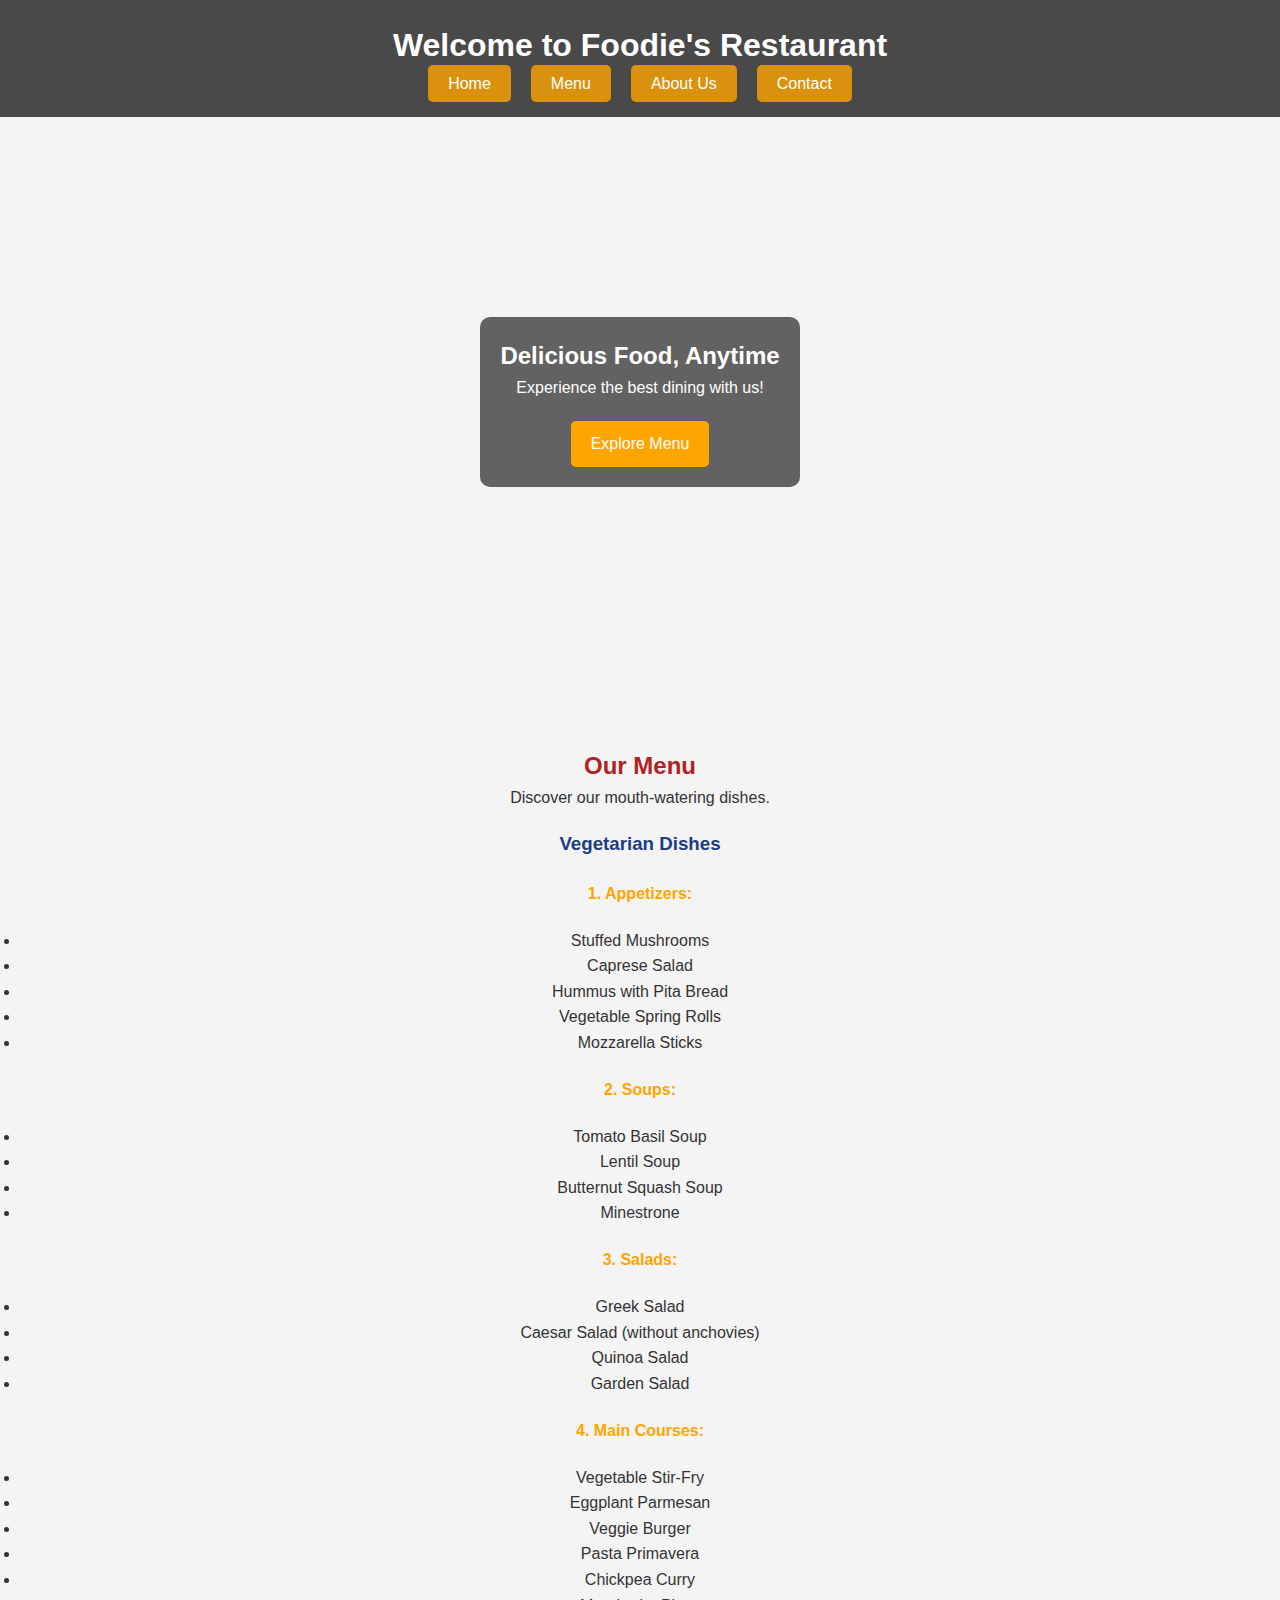
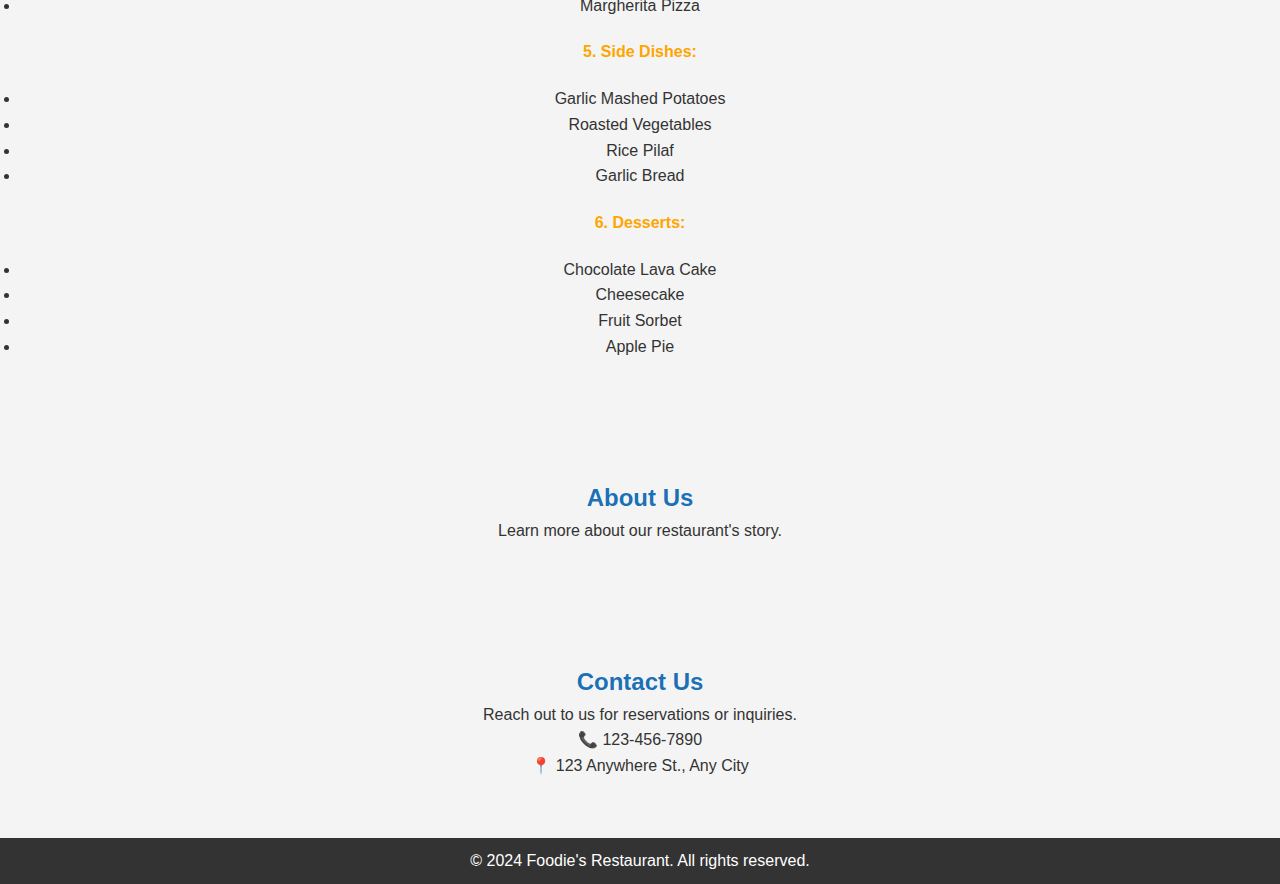
<file: index.html>
<!DOCTYPE html>
<html lang="en">
<head>
    <meta charset="UTF-8">
    <meta name="viewport" content="width=device-width, initial-scale=1.0">
    <title>Foodie's Restaurant</title>
    <link rel="stylesheet" href="style.css">
    
</head>
<body>
  
    <header class="header">
        <h1>Welcome to Foodie's Restaurant</h1>
     
        <nav class="navbar">
            <ul>
                <li><a href="#home">Home</a></li>
                <li><a href="#menu">Menu</a></li>
                <li><a href="#about">About Us</a></li>
                <li><a href="#contact">Contact</a></li>
            </ul>
        </nav>
    </header>

    <section id="home" class="home">
        
        <div class="content">
            <h2>Delicious Food, Anytime</h2>
            <p>Experience the best dining with us!</p>
            <a href="#menu" class="btn">Explore Menu</a>
        </div>
    </section>

    <section id="menu" class="menu">
        <h2 style="color: firebrick;">Our Menu</h2>
        <p>Discover our mouth-watering dishes.</p>
        <h3 style="color: rgb(28, 60, 131);">Vegetarian Dishes</h3>

        <h4 style="color: orange;">1. Appetizers:</h4>
        <ul>
            
            <li>Stuffed Mushrooms</li>
            <li>Caprese Salad</li>
            <li>Hummus with Pita Bread</li>
            <li>Vegetable Spring Rolls</li>
            <li>Mozzarella Sticks</li>
        </ul>
        
        </div>

        <h4 style="color: orange;">2. Soups:</h4>
        <ul>
            <li>Tomato Basil Soup</li>
            <li>Lentil Soup</li>
            <li>Butternut Squash Soup</li>
            <li>Minestrone</li>
        </ul>
    
        <h4 style="color: orange;">3. Salads:</h4>
        <ul>
            <li>Greek Salad</li>
            <li>Caesar Salad (without anchovies)</li>
            <li>Quinoa Salad</li>
            <li>Garden Salad</li>
        </ul>
    
        <h4 style="color: orange;">4. Main Courses:</h4>
        <ul>
            <li>Vegetable Stir-Fry</li>
            <li>Eggplant Parmesan</li>
            <li>Veggie Burger</li>
            <li>Pasta Primavera</li>
            <li>Chickpea Curry</li>
            <li>Margherita Pizza</li>
        </ul>
    
        <h4 style="color: orange;">5. Side Dishes:</h4>
        <ul>
            <li>Garlic Mashed Potatoes</li>
            <li>Roasted Vegetables</li>
            <li>Rice Pilaf</li>
            <li>Garlic Bread</li>
        </ul>
    
        <h4 style="color: orange;">6. Desserts:</h4>
        <ul>
            <li>Chocolate Lava Cake</li>
            <li>Cheesecake</li>
            <li>Fruit Sorbet</li>
            <li>Apple Pie</li>
        </ul>
    </section>

    <section id="about" class="about">
        <h2 style="color: rgba(21, 109, 180, 0.991);">About Us</h2>
        <p>Learn more about our restaurant's story.</p>
    </section>

    <section id="contact" class="contact">
        <h2 style="color: rgba(21, 109, 180, 0.991);">Contact Us</h2>
        <p>Reach out to us for reservations or inquiries.</p>
        <p>📞 123-456-7890</p>
        <p>📍 123 Anywhere St., Any City</p>

    </section>

    <footer class="footer">
        <p>&copy; 2024 Foodie's Restaurant. All rights reserved.</p>
    </footer>
</body>
</html>
</file>
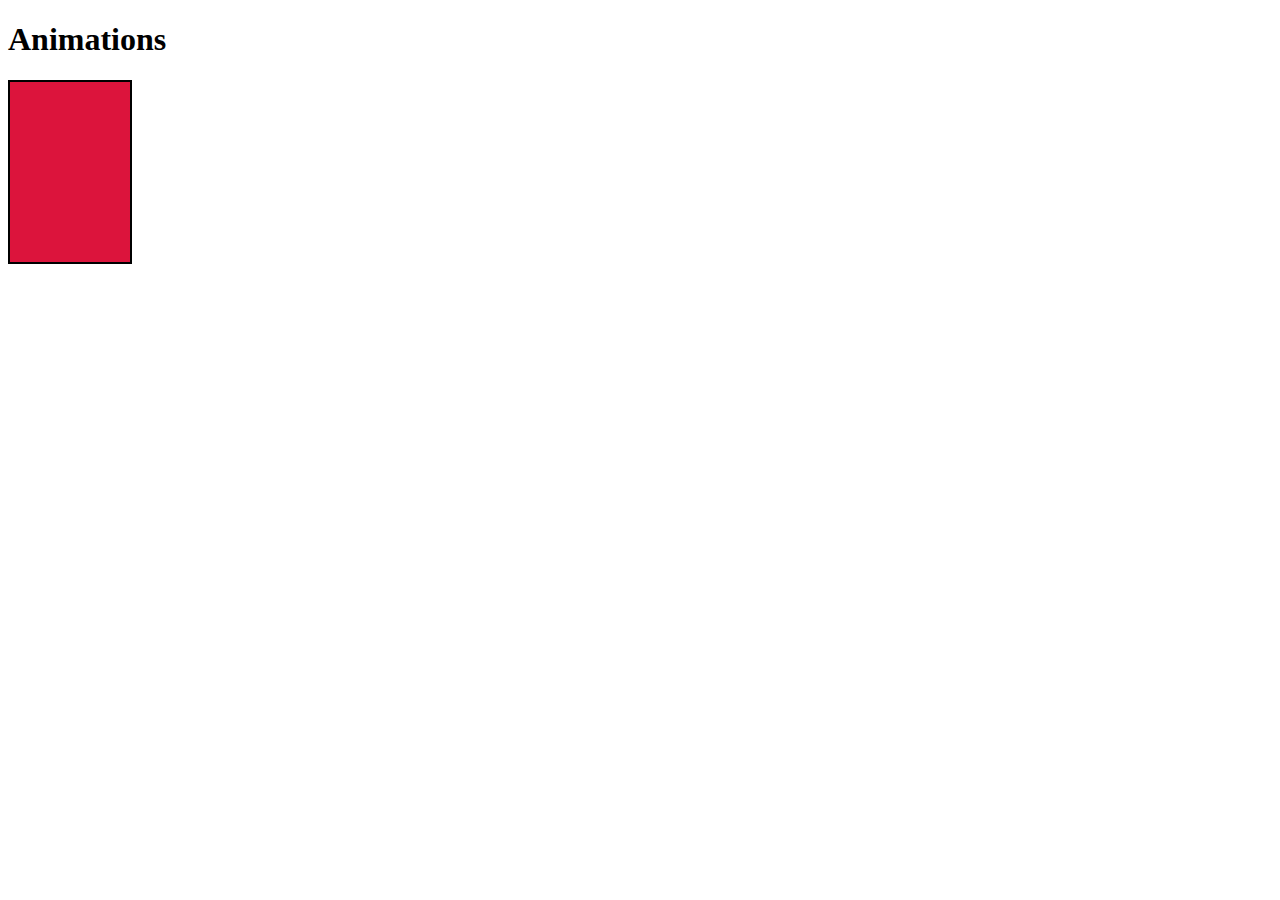
<file: animation.html>
<!DOCTYPE html>
<html lang="en">
<head>
    <meta charset="UTF-8">
    <meta name="viewport" content="width=device-width, initial-scale=1.0">
    <title>Animation</title>
    <style>
        div{
            width: 120px;
            height: 180px;
            border: 2px solid black;
            background-color: crimson;
            animation-name: anim;
            animation-duration: 2s;
            animation-delay: 1s;
            position: relative;
            animation-iteration-count: infinite;
            animation-direction: alternate-reverse;
            
            
        }
        @keyframes anim{
           0% {background-color:crimson; left: 0; top:0px;}
            25%{background-color: blue; left: 200px; top: 0px;}
            50%{background-color: chocolate; left: 200px; top: 200px;}
            75%{background-color:  darkgreen; left: 0px; top: 200px;}
            90%{background-color: gold; left: 0; top: 0px;}
        }
      
    </style>
</head>
<body>
    <h1>Animations</h1>
    <div >

    </div>
   
</body>
</html>
</file>
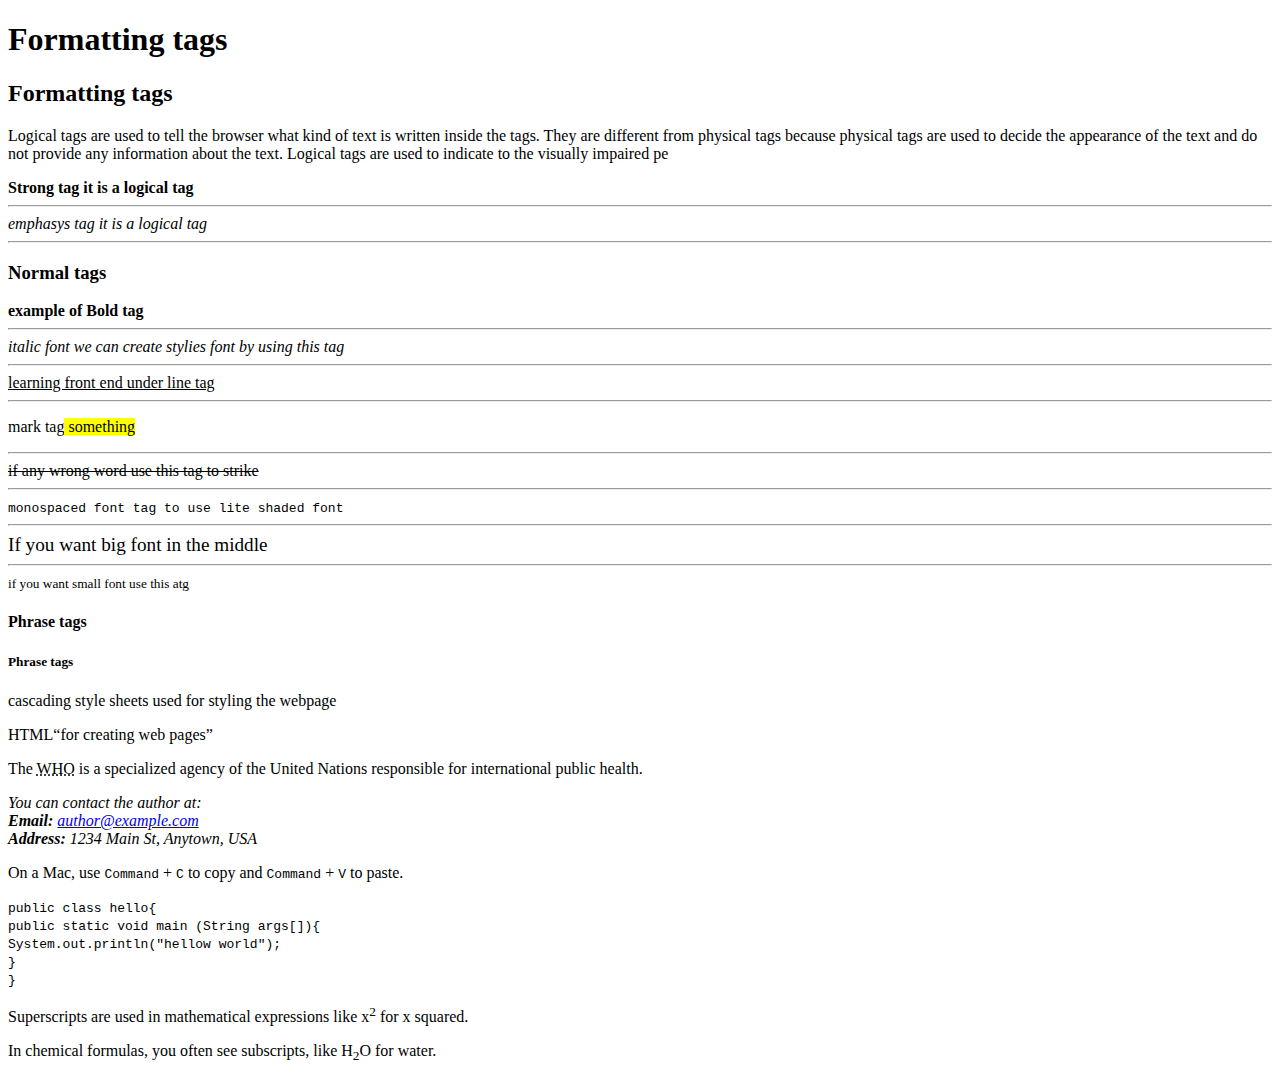
<file: bulidblock.html>
<!DOCTYPE html> <!--what type of document-->
<html> <!--root of html-->
<head>  <!--head of document-->
    <meta charset="UTF-8" /> <!--character-->
    <title>tags</title>
</head>
<body>  <!--content-->
    <h1>Formatting tags</h1> <!--tittle-->

<h2>Formatting tags</h2>
<p>Logical tags are used to tell the browser what kind of text is written inside the tags. They are different from physical tags because physical tags are used to decide the appearance of the text and do not provide any information about the text.

    Logical tags are used to indicate to the visually impaired pe</p>
<strong>Strong tag it is a logical tag</strong><hr>
<em>emphasys tag it is a logical tag</em><hr>
<h3>Normal tags</h3>
<b>example of Bold  tag</b><hr>
<i>italic font we can create stylies font by using this tag </i><hr>
<u>learning front end under line tag</u><hr>
<p>mark tag<mark>  something</mark><hr>
    <strike>if any wrong word use this tag to strike</strike><hr>
    <tt>monospaced font tag to use lite shaded font</tt><hr>
    <big>If you want big font in the middle</big><hr>
    <small>if you want small font use this atg</small>

    <h4>Phrase tags</h4>
    <h5>Phrase tags</h5>
   
    <p><def>cascading style sheets</def> used for styling the webpage</p>
    <p>HTML<q>for creating web pages</q></p>
    <p>The <abbr title="World Health Organization">WHO</abbr> is a specialized agency of the United Nations responsible for international public health.</p>
    <address>
        You can contact the author at: <br>
        <strong>Email:</strong> <a href="mailto:author@example.com">author@example.com</a><br>
        <strong>Address:</strong> 1234 Main St, Anytown, USA
    </address>
    <p>On a Mac, use <kbd>Command</kbd> + <kbd>C</kbd> to copy and <kbd>Command</kbd> + <kbd>V</kbd> to paste.</p>
    <code>
        public class hello{ <br>

            public static void main (String args[]){ <br>
                System.out.println("hellow world"); <br>
            } <br>
        } <br>
    </code>
    <p>Superscripts are used in mathematical expressions like x<sup>2</sup> for x squared.</p>
    <p>In chemical formulas, you often see subscripts, like H<sub>2</sub>O for water.</p>

</body>
</html>
</file>
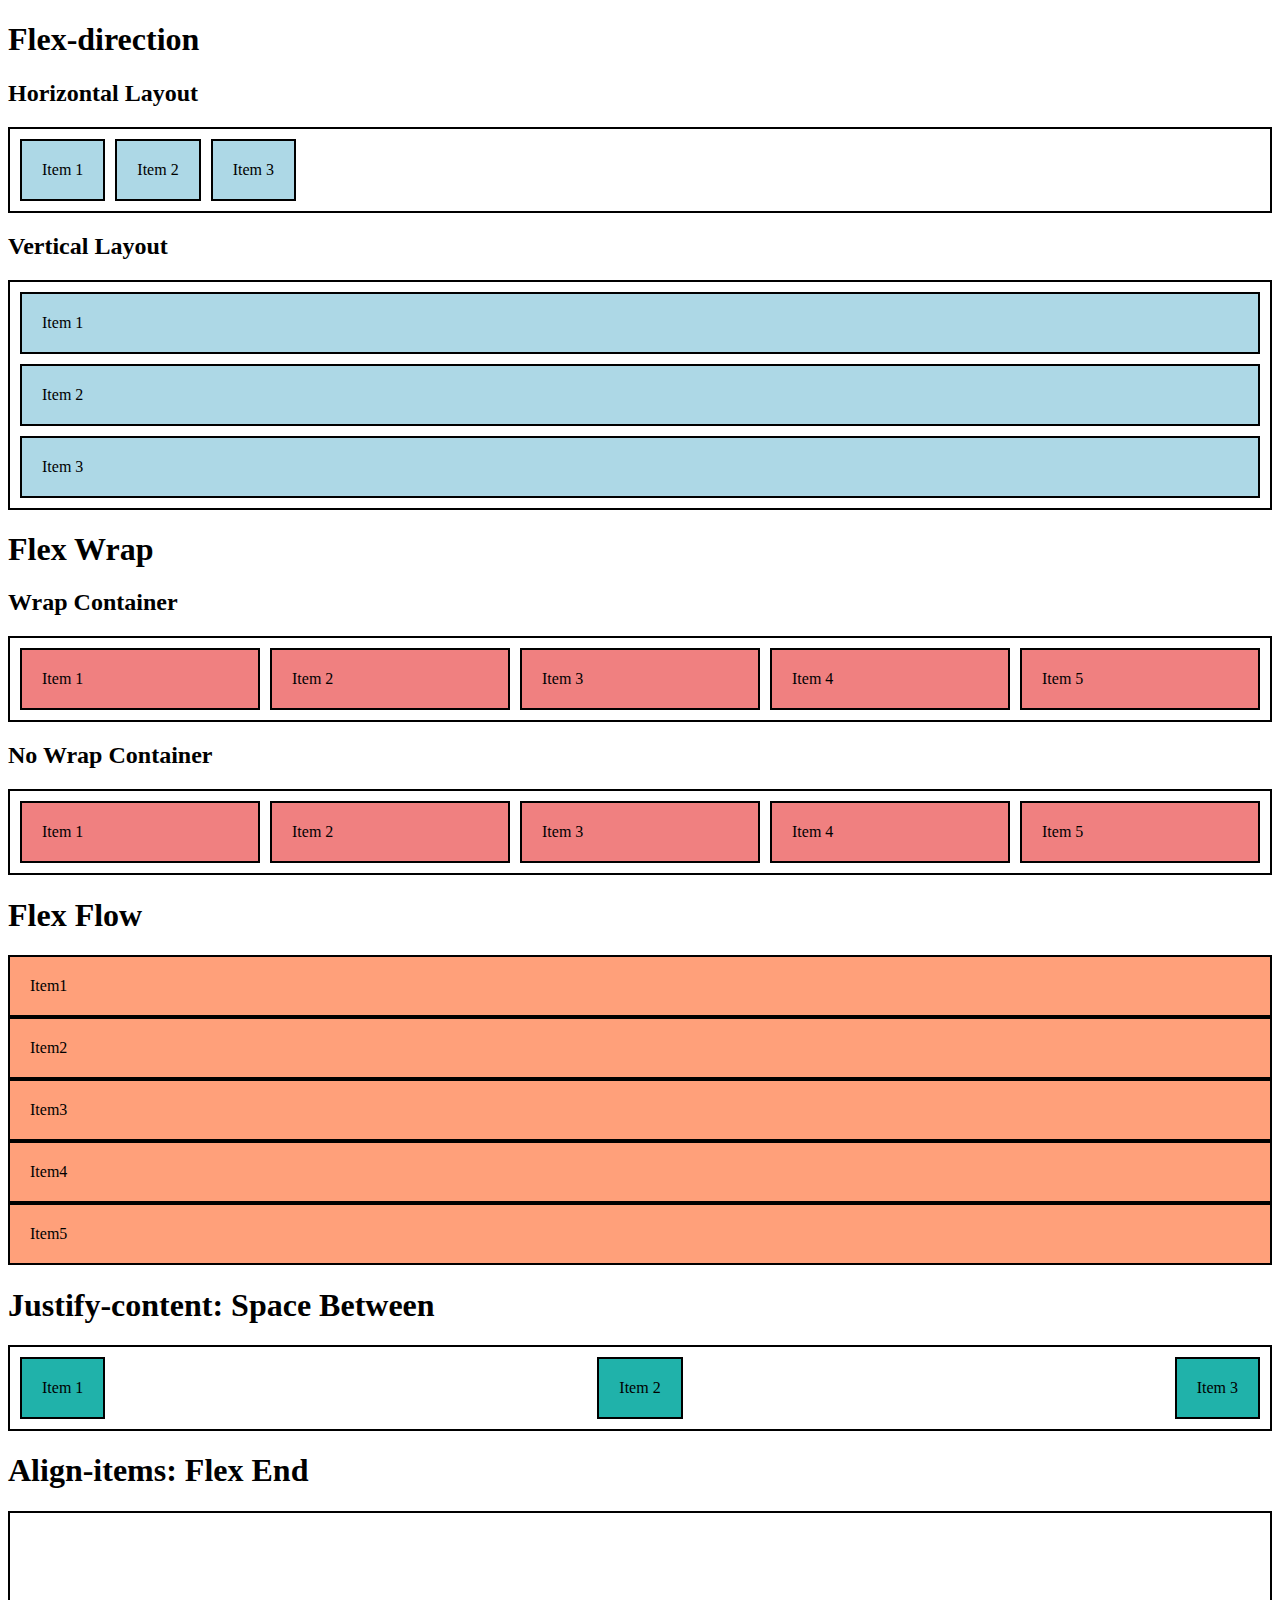
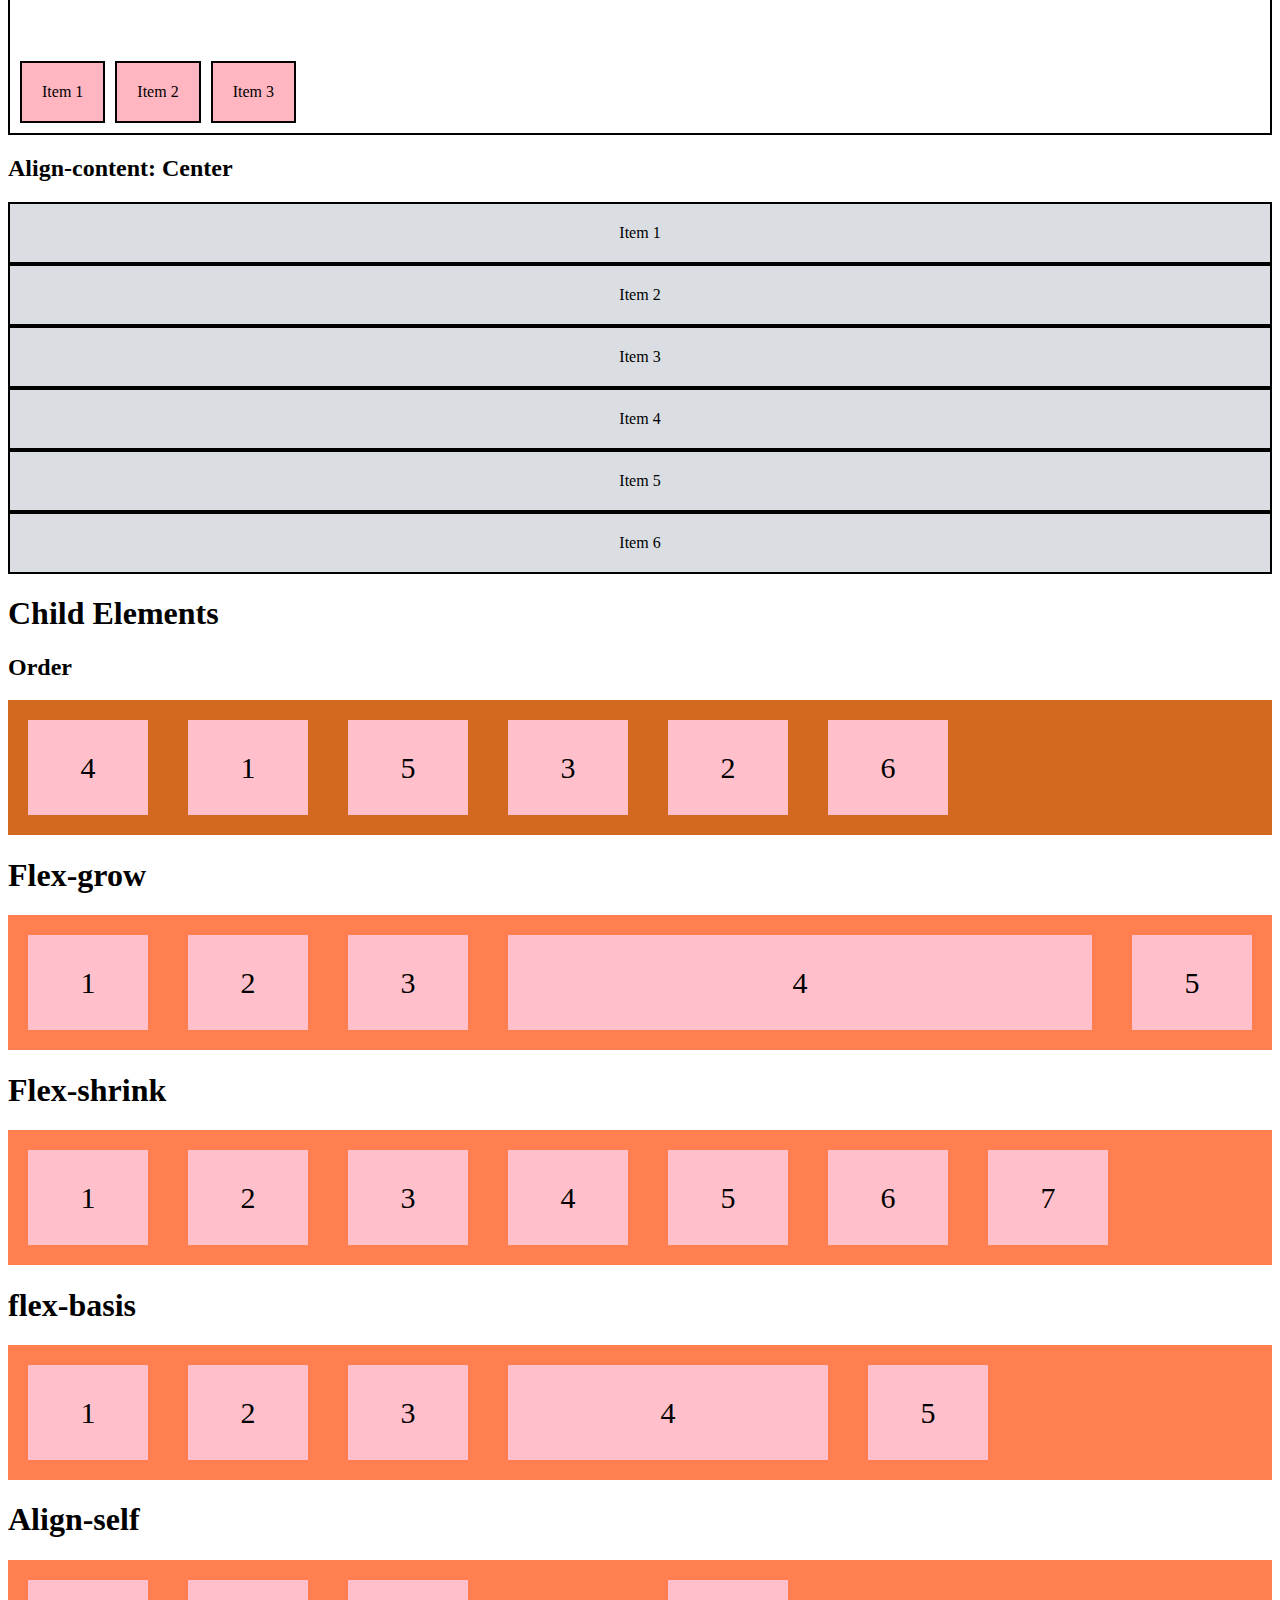
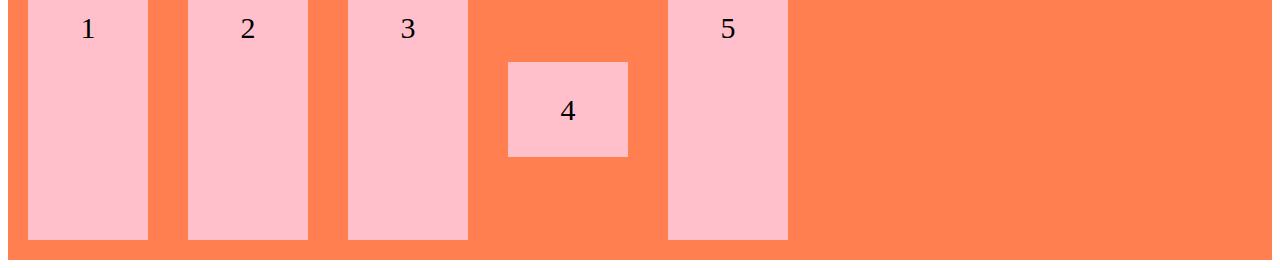
<file: cssflexboxes.html>
<!DOCTYPE html>
<html lang="en">
<head>
    <meta charset="UTF-8">
    <meta name="viewport" content="width=device-width, initial-scale=1.0">
    <title>Css parentFlex box examples </title>
    <style>
        .horizontal-container {
            display: flex;
            flex-direction: row; /* Horizontal layout */
            border: 2px solid #000;
            padding: 10px;
            gap: 10px;
        }

        .vertical-container {
            display: flex;
            flex-direction: column; /* Vertical layout */
            border: 2px solid #000;
            padding: 10px;
            gap: 10px;
        }

        .item {
            background-color: lightblue;
            padding: 20px;
            border: 2px solid #000;
        }
        .wrap-container {
            display: flex;
            flex-wrap: wrap; /* Allow items to wrap onto multiple lines */
            border: 2px solid #000;
            padding: 10px;
            gap: 10px;
        }

        .nowrap-container {
            display: flex;
            flex-wrap: nowrap; /* Prevent items from wrapping */
            border: 2px solid #000;
            padding: 10px;
            gap: 10px;
            overflow: auto; /* Add scrollbar if needed */
        }

        .itemm {
            background-color: lightcoral;
            padding: 20px;
            border: 2px solid #000;
            flex: 1 1 150px; /* Grow, shrink, and base size */
        }
        .flow-container{
            display: flex;
            flex-flow: column wrap; /* Shorthand for flex-direction and flex-wrap */
            border: 2px solid #000;
            gap: 10px;
            padding: 10px;
        }
        .flowitem{
            background-color: lightsalmon;
            border: 2px solid #000;
            padding: 20px;
            flex: 1 1 150px; /* Grow, shrink, and base size */
           
        }
        .justify-container {
            display: flex;
            justify-content: space-between; /* Distribute space between items */
            border: 2px solid #000;
            padding: 10px;
            gap: 10px;
        }

        .justifyitem {
            background-color: lightseagreen;
            padding: 20px;
            border: 2px solid #000;
        }
        .align-container {
            display: flex;
            align-items: flex-end; /* Align items at the end of the cross axis */
            height: 200px; /* Set height for demonstration */
            border: 2px solid #000;
            padding: 10px;
            gap: 10px;
        }

        .alignitem {
            background-color: lightpink;
            padding: 20px;
            border: 2px solid #000;
        }
        .content-containe{
            display: flex;
           
            align-content: center; /* Align lines of items in the center */
            height: 300px; /* Set height for demonstration */
            border: 2px solid #000;
            padding: 10px;
            gap: 10px;
        }
        .aligncontentitem {
            background-color: rgb(218, 222, 227);
            padding: 20px;
            border: 2px solid #000;
            flex: 1 1 120px; /* Grow, shrink, and base size */
            text-align: center;
        }
        .order{
            display: flex;
           align-items: stretch;
           background-color: chocolate;
        }
        .order>div{
            background-color: pink;
            width: 100px;
            padding: 10px;
            line-height:75px ;
            text-align: center;
            font-size:30px ;
            margin: 20px;
        }
        .grow{
            display: flex;
            align-items: stretch;
            background-color: coral;
            
        }
        .grow>div{
            background-color: pink;
            width: 100px;
            padding: 10px;
            line-height:75px ;
            text-align: center;
            font-size:30px ;
            margin: 20px;
        }
        .shrink{
          display: flex;
          background-color: coral;
          align-items: stretch;
        }
        .shrink>div{
            background-color: pink;
            width: 100px;
            padding: 10px;
            line-height:75px ;
            text-align: center;
            font-size:30px ;
            margin: 20px;
        }
        .basis{
          display: flex;
          background-color: coral;
          align-items: stretch;
        }
        .basis>div{
            background-color: pink;
            width: 100px;
            padding: 10px;
            line-height:75px ;
            text-align: center;
            font-size:30px ;
            margin: 20px;
        }
        .self{
          display: flex;
          background-color: coral;
          align-items: stretch;
          height: 300px;
        }
        .self>div{
            background-color: pink;
            width: 100px;
            padding: 10px;
            line-height:75px ;
            text-align: center;
            font-size:30px ;
            margin: 20px;
        }
    </style>
</head>
<body>
    <h1>Flex-direction</h1>
    <h2>Horizontal Layout</h2>
    <div class="horizontal-container">
        <div class="item">Item 1</div>
        <div class="item">Item 2</div>
        <div class="item">Item 3</div>
    </div>

    <h2>Vertical Layout</h2>
    <div class="vertical-container">
        <div class="item">Item 1</div>
        <div class="item">Item 2</div>
        <div class="item">Item 3</div>
    </div>
    <h1>Flex Wrap</h1>
    <h2>Wrap Container</h2>
    <div class="wrap-container">
        <div class="itemm">Item 1</div>
        <div class="itemm">Item 2</div>
        <div class="itemm">Item 3</div>
        <div class="itemm">Item 4</div>
        <div class="itemm">Item 5</div>
    </div>

    <h2>No Wrap Container</h2>
    <div class="nowrap-container">
        <div class="itemm">Item 1</div>
        <div class="itemm">Item 2</div>
        <div class="itemm">Item 3</div>
        <div class="itemm">Item 4</div>
        <div class="itemm">Item 5</div>
    </div>
    <h1>Flex Flow</h1>
    <div class="flow -container">
        <div class="flowitem">Item1</div>
        <div class="flowitem">Item2</div>
        <div class="flowitem">Item3</div>
        <div class="flowitem">Item4</div>
        <div class="flowitem">Item5</div>

    </div>
    <h1>Justify-content: Space Between</h1>
    <div class="justify-container">
        <div class="justifyitem">Item 1</div>
        <div class="justifyitem">Item 2</div>
        <div class="justifyitem">Item 3</div>
    </div>
    <h1>Align-items: Flex End</h1>
    <div class="align-container">
        <div class="alignitem">Item 1</div>
        <div class="alignitem">Item 2</div>
        <div class="alignitem">Item 3</div>
    </div>
    <h2>Align-content: Center</h2>
    <div class="content-container">
        <div class="aligncontentitem">Item 1</div>
        <div class="aligncontentitem">Item 2</div>
        <div class="aligncontentitem">Item 3</div>
        <div class="aligncontentitem">Item 4</div>
        <div class="aligncontentitem">Item 5</div>
        <div class="aligncontentitem">Item 6</div>
    </div>
    <h1>Child Elements</h1>
    <h2>Order</h2>
    <div class="order"> 
        <div style="order: 2">1</div>
        <div style="order: 6">2</div>
        <div style="order: 4">3</div>
        <div style="order: 1">4</div>
        <div style="order: 3">5</div> 
         <div style="order: 56">6</div>


    </div>
    <h1>Flex-grow</h1>
    <div class="grow"> 
        <div>1</div>
        <div>2</div>
        <div>3</div>
        <div style="flex-grow: 3;">4</div>
        <div>5</div>

    </div>
    <h1>Flex-shrink</h1>
    <div class="shrink">
        <div>1</div>
        <div>2</div>
        <div>3</div>
        <div>4</div>
        <div>5</div>
        <div class="Flex-shrink: 0;">6</div>
        <div>7</div>
    </div>
    <h1>flex-basis</h1>
    <div class="basis">
        <div>1</div>
        <div>2</div>
        <div>3</div>
        <div style="flex-basis:300px ;">4</div>
        <div>5</div>
    </div>
    <h1>Align-self</h1>
    <div class="self">
        <div>1</div>
        <div>2</div>
        <div>3</div>
        <div style="align-self:center;">4</div>
        <div>5</div>
    </div>
</body>
</html>
</file>
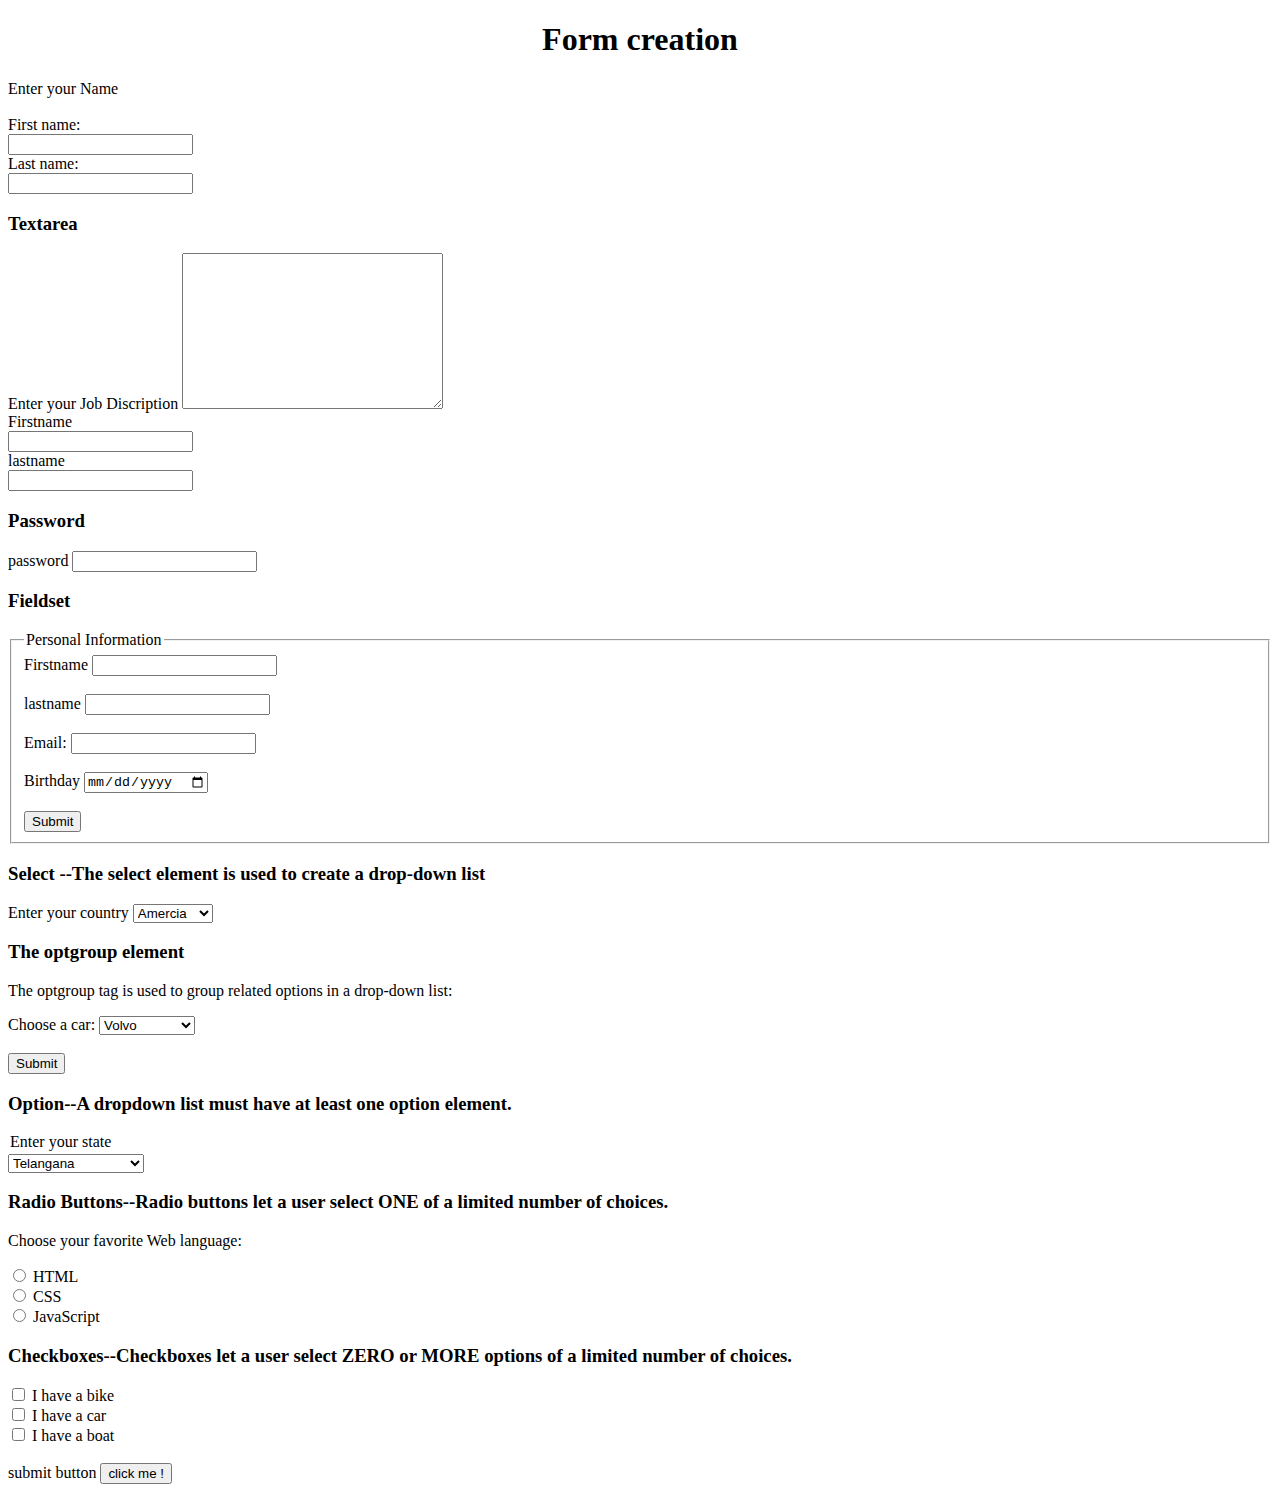
<file: formcreate.html>
<!DOCTYPE html>
<html lang="en">
<head>
    <meta charset="UTF-8">
    <meta http-equiv="X-UA-Compatible" content="IE=edge">
    <meta name="viewport" content="width=device-width, initial-scale=1.0">
    <title>Form Tags</title>
</head>
<body>
    <h1 style="text-align: center;">Form creation</h1>
    <form>
        Enter your Name <br>
       
<br>
First name:
<br>
<input type="text" name="First name">

<br>
Last name:
<br>
<input type="text" name="First name">
<h3>Textarea</h3>
Enter your Job Discription
<textarea  cols="30" rows="10"></textarea>
<br>
<label for="fname"> Firstname</label><br>
<input type="text" name="Firstname"><br>
<label for="lname"> lastname</label><br>
<input type="text" name="lastname"><br>
<h3>Password</h3>
<label for="password">password</label>
<input type="text" name="password">
<br>
<h3>Fieldset</h3>
<fieldset>
    <legend>Personal Information</legend>
    <label for="fname">Firstname</label>
   <input type="text" name="Firstname"><br></br>
   <label for="lname">lastname</label>
   <input type="text" name="Lastname"><br></br>
   <label for="Email">Email:</label>
   <input type="email" id="email" name="email"><br></br>
<label for="DOB">Birthday</label>
<input type="date" id="Birthday" name="Birthday"><br></br>
<input type="submit" name="submit">
</fieldset>
<h3>Select --The select element is used to create a drop-down list</h3>

Enter your country
<select name="country" id="country">
    <option value="Amercia">Amercia</option>
    <option value="Amercia">UK</option>
    <option value="Amercia">India</option>
    <option value="Amercia">china</option>
    <option value="Amercia">England</option>
    <option value="Amercia">Indonasia</option>
</select>
<h3>The optgroup element</h3>

<p>The optgroup tag is used to group related options in a drop-down list:</p>
<label for="cars">Choose a car:</label>
  <select name="cars" id="cars">
    <optgroup label="Swedish Cars">
      <option value="volvo">Volvo</option>
      <option value="saab">Saab</option>
    </optgroup>
    <optgroup label="German Cars">
      <option value="mercedes">Mercedes</option>
      <option value="audi">Audi</option>
    </optgroup>
  </select>
  <br><br>
  <input type="submit" value="Submit">
  <h3>Option--A dropdown list must have at least one option element.</h3>
  <option value="state">Enter your state </option>
  <select name="state" id="state">
    <option value="Telangana">Telangana</option>
    <option value="Telangana">Chennai</option>
    <option value="Telangana">Gujart</option>
    <option value="Telangana">Odisa</option>
    <option value="Telangana">Arunachal Pradesh</option>
    <option value="Telangana">Uttarpradesh</option>
    <option value="Telangana">Andhrapradesh</option>
    <option value="Telangana">Bengulore</option>

     </select>
     <h3>Radio Buttons--Radio buttons let a user select ONE of a limited number of choices.</h3>

<p>Choose your favorite Web language:</p>

 <input type="radio" id="html" name="fav_language" value="HTML">
 <label for="html">HTML</label><br>
 <input type="radio" id="css" name="fav_language" value="CSS">
 <label for="css">CSS</label><br>
 <input type="radio" id="javascript" name="fav_language" value="JavaScript">
<label for="javascript">JavaScript</label>
<h3>Checkboxes--Checkboxes let a user select ZERO or MORE options of a limited number of choices.</h3>
<input type="checkbox" id="vehicle1" name="vehicle1" value="Bike">
<label for="vehicle1"> I have a bike</label><br>
<input type="checkbox" id="vehicle2" name="vehicle2" value="Car">
<label for="vehicle2"> I have a car</label><br>
<input type="checkbox" id="vehicle3" name="vehicle3" value="Boat">
<label for="vehicle3"> I have a boat</label><br></br>
<label for="button">submit button</label>
<button type="button" onclick="alert('Hello world!')">click me !</button>
    </form>
</body>
</html>
</file>
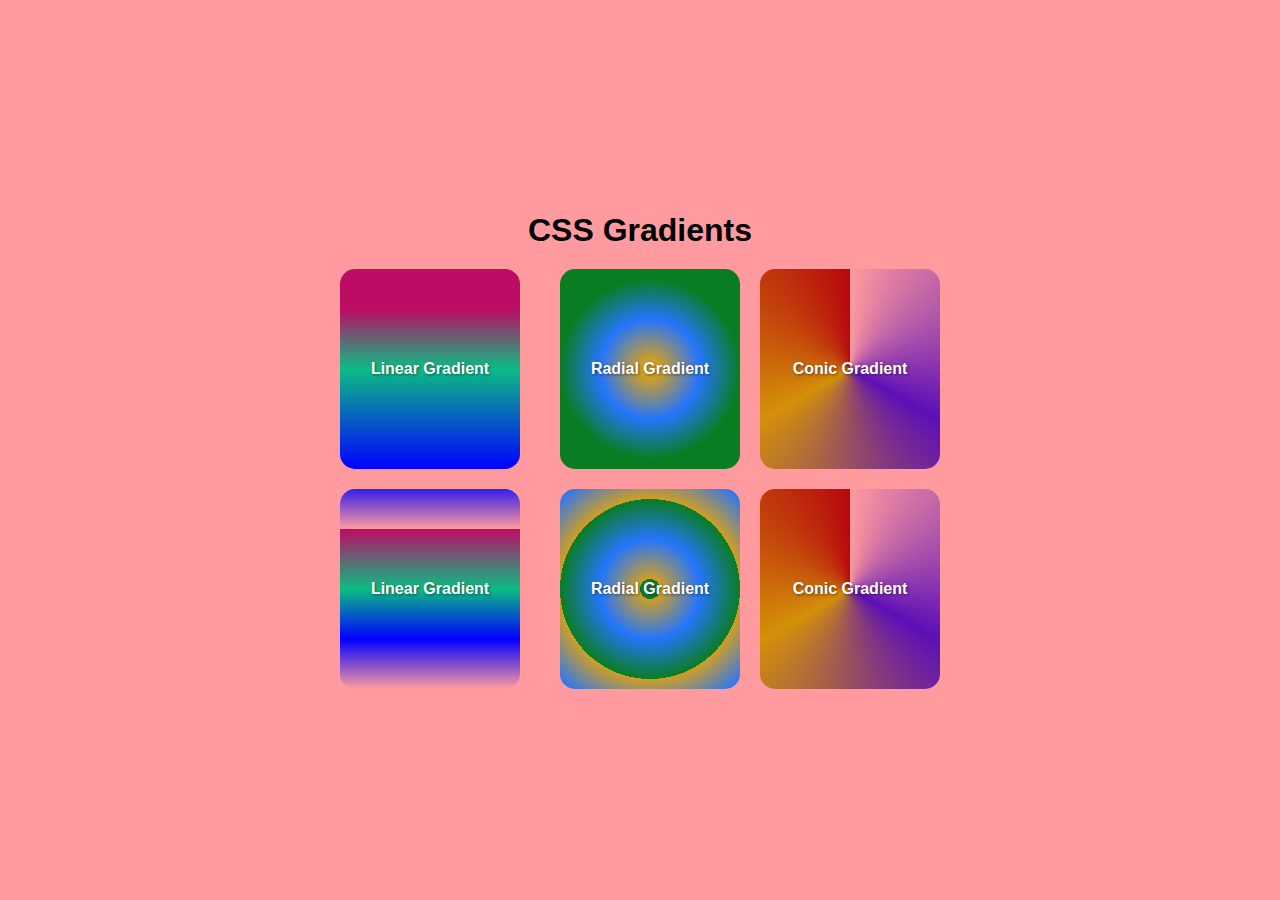
<file: gradient.html>
<!DOCTYPE html>
<html lang="en">
<head>
    <meta charset="UTF-8">
    <meta name="viewport" content="width=device-width, initial-scale=1.0">
    <title>CSS Gradients Example</title>
    <style>
        body {
            font-family: Arial, sans-serif;
            display: flex;
            flex-direction: column;
            justify-content: center;
            align-items: center;
            height: 100vh;
            margin: 0;
            background-color: #ff9a9e;
        }

        .container {
            display: flex;
            justify-content: space-around;
            gap: 20px; /* Adds space between the boxes */
            width: 100%;
            max-width: 600px;
            margin-top: 20px;
        }

        .gradient-box {
            width: 200px;
            height: 200px;
            border-radius: 15px;
            color: white;
            display: flex;
            justify-content: center;
            align-items: center;
            font-weight: bold;
            text-align: center;
            text-shadow: 1px 1px 3px rgba(0, 0, 0, 0.5);
        }

        .linear-gradient {
            background: linear-gradient(#bc0c64 40px, #0cbc84 100px, blue);
          
        }

        .radial-gradient {
            background: radial-gradient(circle, #cf9e24 10px, #2575fc, #0a7d23 90px);
        }

        .conic-gradient {
            background: conic-gradient(from 0deg, #ff9a9e, #5d0fb7, #d39008, #b7080e);
        }
        .containerr {
            display: flex;
            justify-content: space-around;
            gap: 20px; /* Adds space between the boxes */
            width: 100%;
            max-width: 600px;
            margin-top: 20px;
        }
        .gradient-boxx {
            width: 200px;
            height: 200px;
            border-radius: 15px;
            color: white;
            display: flex;
            justify-content: center;
            align-items: center;
            font-weight: bold;
            text-align: center;
            text-shadow: 1px 1px 3px rgba(0, 0, 0, 0.5);
        }
        .linear-gradientt {
            background: repeating-linear-gradient(#bc0c64 40px, #0cbc84 100px, blue,#ff9a9e);
          
        }

        .radial-gradientt {
            background: repeating-radial-gradient(circle, #cf9e24 10px, #2575fc, #0a7d23 90px);
        }

        .conic-gradientt {
            background: repeating-conic-gradient(#ff9a9e, #5d0fb7, #d39008, #b7080e);
        }


        h1 {
            text-align: center;
            margin: 0;
        }
    </style>
</head>
<body>
    <h1>CSS Gradients</h1>
    <div class="container">
        <div class="gradient-box linear-gradient">
            Linear Gradient
        </div><br>
        <div class="gradient-box radial-gradient">
            Radial Gradient
        </div>
        <div class="gradient-box conic-gradient">
            Conic Gradient
        </div>
    </div>
    <div class="containerr">
        <div class="gradient-boxx linear-gradientt">
            Linear Gradient
        </div><br>
        <div class="gradient-boxx radial-gradientt">
            Radial Gradient
        </div>
        <div class="gradient-boxx conic-gradientt">
            Conic Gradient
        </div>
    </div>
</body>
</html>
</file>
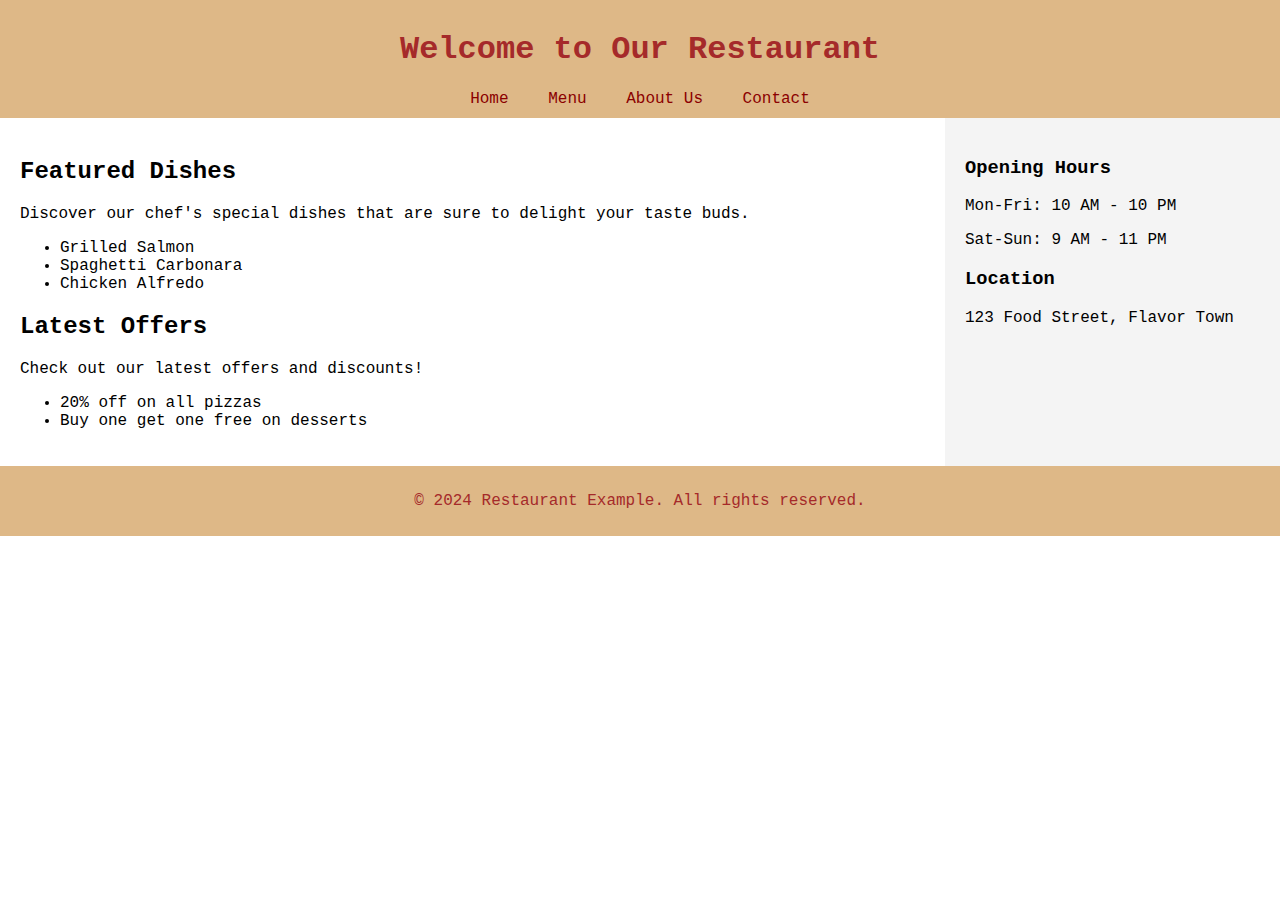
<file: htmllayout.html>
<!DOCTYPE html>
<html lang="en">
<head>
    <meta charset="UTF-8">
    <meta name="viewport" content="width=device-width, initial-scale=1.0">
    <title>Restaurant Example</title>
    <style>
        body {
            font-family: 'Courier New', Courier, monospace;
            margin: 0;
            padding: 0;
        }
        header, footer {
            background-color: burlywood;
            color: brown;
            padding: 10px;
            text-align: center;
        }
        nav ul {
            list-style-type: none;
            margin: 0;
            padding: 0;
        }
        nav ul li {
            display: inline;
            margin: 0 15px;
        }
        nav ul li a {
            color:darkred;
            text-decoration: none;
           
        }
        .container {
            display: flex;
            justify-content: space-between;
            flex-wrap: wrap;
        }
        section, aside {
            padding: 20px;
        }
        section {
            flex: 3;
        }
        aside {
            flex: 1;
            background-color: #f4f4f4;
            margin-left: 20px;
        }
        footer{
            text-size-adjust: 15px;
        }
        @media (max-width: 768px) {
            nav ul li {
                display: block;
                margin: 10px 0;
            }
            .container {
                flex-direction: column;
            }
            aside {
                margin-left: 0;
                margin-top: 20px;
            }
        }
        @media (max-width: 480px) {
            header, footer {
                padding: 5px;
            }
            nav ul li {
                margin: 5px 0;
            }
            section, aside {
                padding: 10px;
            }
        }
    </style>
</head>
<body>
    <header>
        <h1>Welcome to Our Restaurant</h1>
        <nav>
            <ul>
                <li><a href="#home">Home</a></li>
                <li><a href="#menu">Menu</a></li>
                <li><a href="#about">About Us</a></li>
                <li><a href="#contact">Contact</a></li>
            </ul>
        </nav>
    </header>

    <div class="container">
        <section>
            <article>
                <h2>Featured Dishes</h2>
                <p>Discover our chef's special dishes that are sure to delight your taste buds.</p>
                <ul>
                    <li>Grilled Salmon</li>
                    <li>Spaghetti Carbonara</li>
                    <li>Chicken Alfredo</li>
                </ul>
            </article>

            <article>
                <h2>Latest Offers</h2>
                <p>Check out our latest offers and discounts!</p>
                <ul>
                    <li>20% off on all pizzas</li>
                    <li>Buy one get one free on desserts</li>
                </ul>
            </article>
        </section>

        <aside>
            <h3>Opening Hours</h3>
            <p>Mon-Fri: 10 AM - 10 PM</p>
            <p>Sat-Sun: 9 AM - 11 PM</p>
            
            <h3>Location</h3>
            <p>123 Food Street, Flavor Town</p>
        </aside>
    </div>

    <footer>
        <p>&copy; 2024 Restaurant Example. All rights reserved.</p>
    </footer>
</body>
</html>
</file>
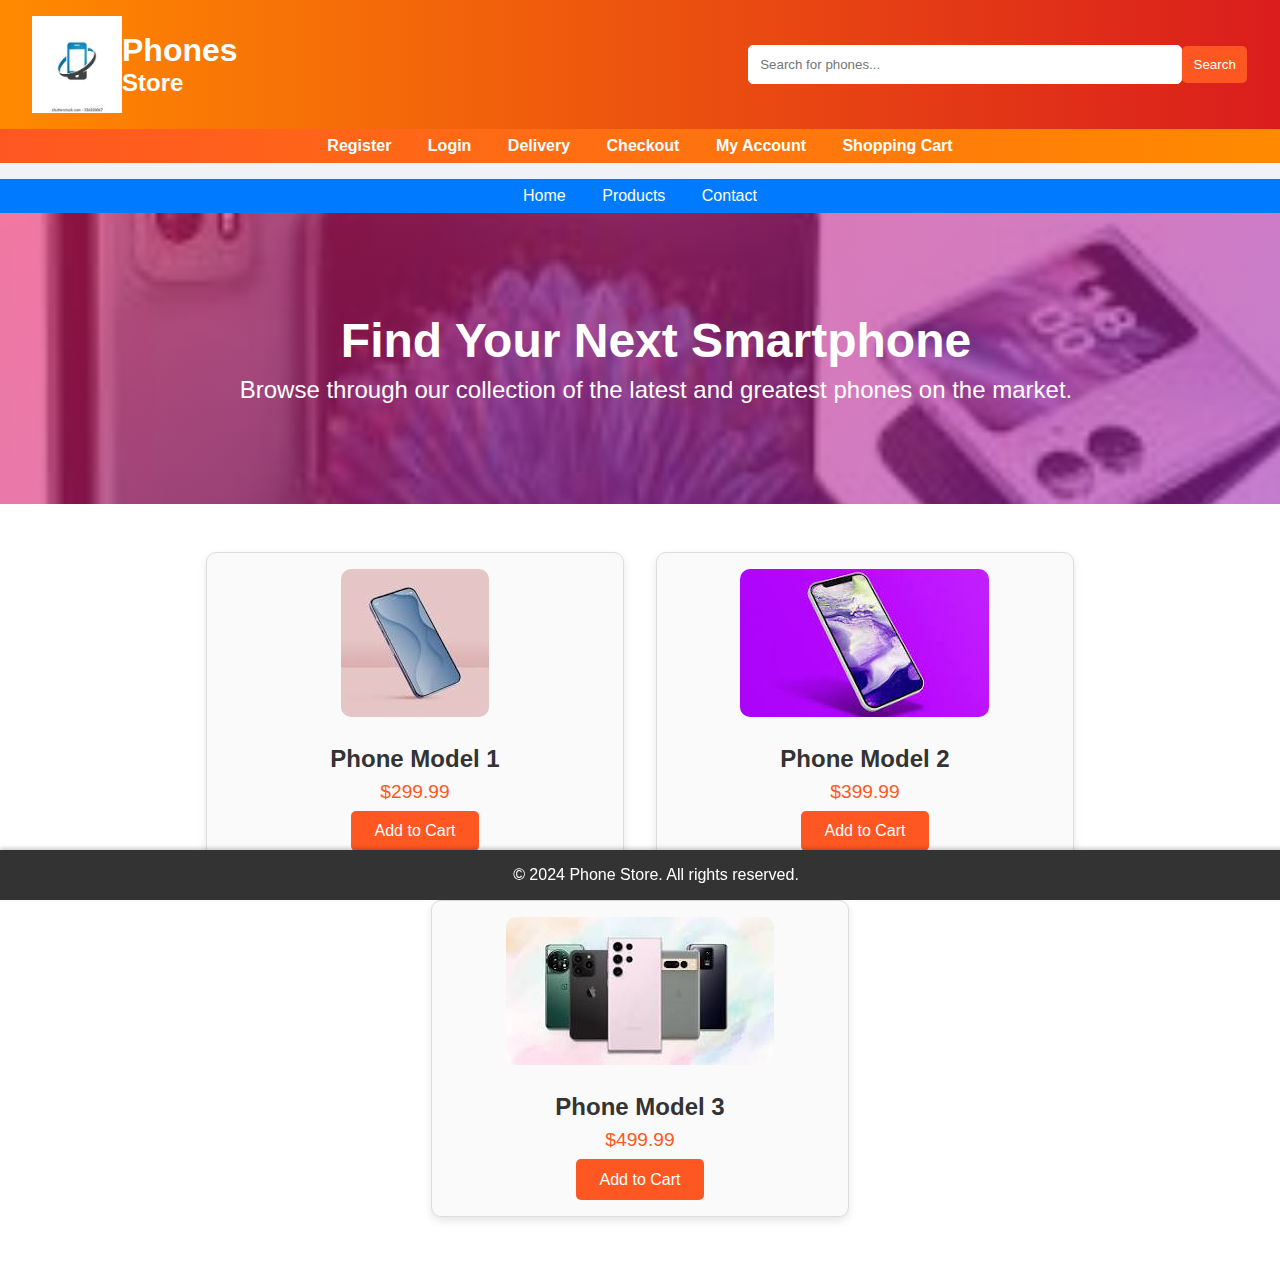
<file: phonwebpagetemplate.html>
<!DOCTYPE html>
<html lang="en">
<head>
    <meta charset="UTF-8">
    <meta name="viewport" content="width=device-width, initial-scale=1.0">
    <title>Phone Store</title>
    <style>
        /* General Reset */
        body, h1, h2, p {
            margin: 0;
            padding: 0;
            box-sizing: border-box;
        }

        body {
            font-family: 'Segoe UI', Tahoma, Geneva, Verdana, sans-serif;
            margin: 0;
            padding: 0;
            color: #333;
            background-color: #f0f2f5;
           
        }

        header {
            display: flex;
            justify-content: space-between; /* Space between logo and search bar */
            align-items: center;
            background: linear-gradient(90deg, #ff8a00, #da1d1d); /* Gradient background */
            color: #fff;
            padding: 1rem 2rem; /* Padding around the header content */
            box-shadow: 0 2px 4px rgba(0, 0, 0, 0.2);
        }

        .logo {
            display: flex;
            align-items: center;
        }

        .logo img {
            max-width: 90px; /* Adjust as needed */
            height: auto;
        }

        .search-bar {
            display: flex;
            align-items: center;
            max-width: 500px;
            width: 100%;
            margin-left: auto; /* Push search bar to the right */
        }

        .search-bar input[type="text"] {
            width: calc(100% - 90px); /* Adjust to fit within the search bar container */
            padding: 0.7rem;
            border: 1px solid #fff;
            border-radius: 5px;
            outline: none;
            background-color: #fff;
            color: #333;
        }

        .search-bar button {
            padding: 0.7rem;
            border: none;
            background-color: #ff5722; /* Vibrant orange */
            color: #fff;
            border-radius: 5px;
            cursor: pointer;
        }

        .search-bar button:hover {
            background-color: #e64a19;
        }

        .user-links {
            text-align: center;
            margin-bottom: 1rem;
            background: linear-gradient(90deg, #ff5722, #ff8a00); /* Gradient background */
            padding: 0.5rem 0;
        }

        .user-links a {
            margin: 0 1rem;
            text-decoration: none;
            color: #fff;
            font-size: 1rem;
            font-weight: bold;
        }

        .user-links a:hover {
            text-decoration: underline;
        }

        nav ul {
            list-style: none;
            padding: 0;
            margin: 0;
            text-align: center;
            background-color: #007BFF; /* Bright blue */
            padding: 0.5rem 0;
        }

        nav ul li {
            display: inline;
            margin: 0 1rem;
        }

        nav ul li a {
            color: #fff;
            text-decoration: none;
            font-size: 1rem;
        }

        nav ul li a:hover {
            text-decoration: underline;
        }

        .hero {
            
            background: linear-gradient(135deg, rgba(233, 30, 99, 0.6), rgba(156, 39, 176, 0.6)), 
                        url('./images4.jpeg') no-repeat center center/cover; /* Gradient overlay + background image */
           color: #fff;
            text-align: center;
            padding:  100px 1rem;
           
            width: 100vw; /* Full viewport width */
          /*  height: 40vh; /* 60% of viewport height */
            background-size: cover; /* Ensures the background image covers the entire section */
            background-position: center; /* Centers the background image */
           
          
        }
        .hero h1 {
            font-size: 3rem;
            margin: 0;
            font-weight: bold;
        }

        .hero p {
            font-size: 1.5rem;
            margin-top: 0.5rem;
        }

        .products {
            padding: 3rem 1rem;
            background-color: #ffffff;
        }

        .product-list {
            display: flex;
            flex-wrap: wrap;
            gap: 2rem;
            justify-content: center;
        }

        .product {
            border: 1px solid #ddd;
            border-radius: 10px;
            padding: 1rem;
            text-align: center;
            width: calc(33.333% - 2rem);
            background-color: #fafafa;
            box-shadow: 0 4px 8px rgba(0, 0, 0, 0.1);
            transition: transform 0.3s ease, box-shadow 0.3s ease;
        }

        .product:hover {
            transform: scale(1.02);
            box-shadow: 0 6px 12px rgba(0, 0, 0, 0.15);
        }

        .product img {
            max-width: 100%;
            border-radius: 10px;
            margin-bottom: 1rem;
        }

        .product h2 {
            font-size: 1.5rem;
            margin: 0.5rem 0;
        }

        .product p {
            font-size: 1.2rem;
            margin: 0.5rem 0;
            color: #ff5722; /* Vibrant orange */
        }

        .product button {
            background-color: #ff5722; /* Vibrant orange */
            border: none;
            color: #fff;
            padding: 0.7rem 1.5rem;
            border-radius: 5px;
            cursor: pointer;
            font-size: 1rem;
        }

        .product button:hover {
            background-color: #e64a19;
        }

        footer {
            background-color: #333;
            color: #fff;
            text-align: center;
            padding: 1rem;
            position: fixed;
            width: 100%;
            bottom: 0;
            box-shadow: 0 -2px 4px rgba(0, 0, 0, 0.2);
        }
        @media (max-width: 768px) {
            .search-bar {
                max-width: 100%;
            }

            .hero h1 {
                font-size: 2rem;
            }

            .hero p {
                font-size: 1rem;
            }

            .product {
                width: calc(50% - 2rem);
            }
        }

        @media (max-width: 480px) {
            .search-bar {
                flex-direction: column;
            }

            .search-bar input[type="text"] {
                width: 100%;
                margin-bottom: 0.5rem;
            }

            .search-bar button {
                width: 100%;
            }

            .hero h1 {
                font-size: 1.5rem;
            }

            .hero p {
                font-size: 0.9rem;
            }

            .product {
                width: 100%;
            }
        }
    </style>
</head>
<body>
   
    <header>
        
        <div class="logo">
            <img src="./phonelogo.jpeg" alt="Phone Store Logo">

        </div>
        <div class="logo-text">
            <h1>Phones</h1>
            <h2>Store</h2>
        </div>
        <div class="search-bar">
            <input type="text" placeholder="Search for phones...">
            <button>Search</button>
        </div>
    </header>

    <div class="user-links">
        <a href="#">Register</a>
        <a href="#">Login</a>
        <a href="#">Delivery</a>
        <a href="#">Checkout</a>
        <a href="#">My Account</a>
        <a href="#">Shopping Cart </a>
    </div>

    <nav>
        <ul>
            <li><a href="#">Home</a></li>
            <li><a href="#">Products</a></li>
            <li><a href="#">Contact</a></li>
        </ul>
    </nav>

    <div class="hero">
        <h1>Find Your Next Smartphone</h1>
        <p>Browse through our collection of the latest and greatest phones on the market.</p>
    </div>

    <section class="products">
        <div class="product-list">
            <div class="product">
                <img src="./phone1.jpeg" alt="Phone 1">
                <h2>Phone Model 1</h2>
                <p>$299.99</p>
                <button>Add to Cart</button>
            </div>
            <div class="product">
                <img src="./phone2.jpeg" alt="Phone 2">
                <h2>Phone Model 2</h2>
                <p>$399.99</p>
                <button>Add to Cart</button>
            </div>
            <div class="product">
                <img src="./phone3.jpeg" alt="Phone 3">
                <h2>Phone Model 3</h2>
                <p>$499.99</p>
                <button>Add to Cart</button>
            </div>
        </div>
    </section>

    <footer>
        <p>&copy; 2024 Phone Store. All rights reserved.</p>
    </footer>
</body>
</html>
</file>
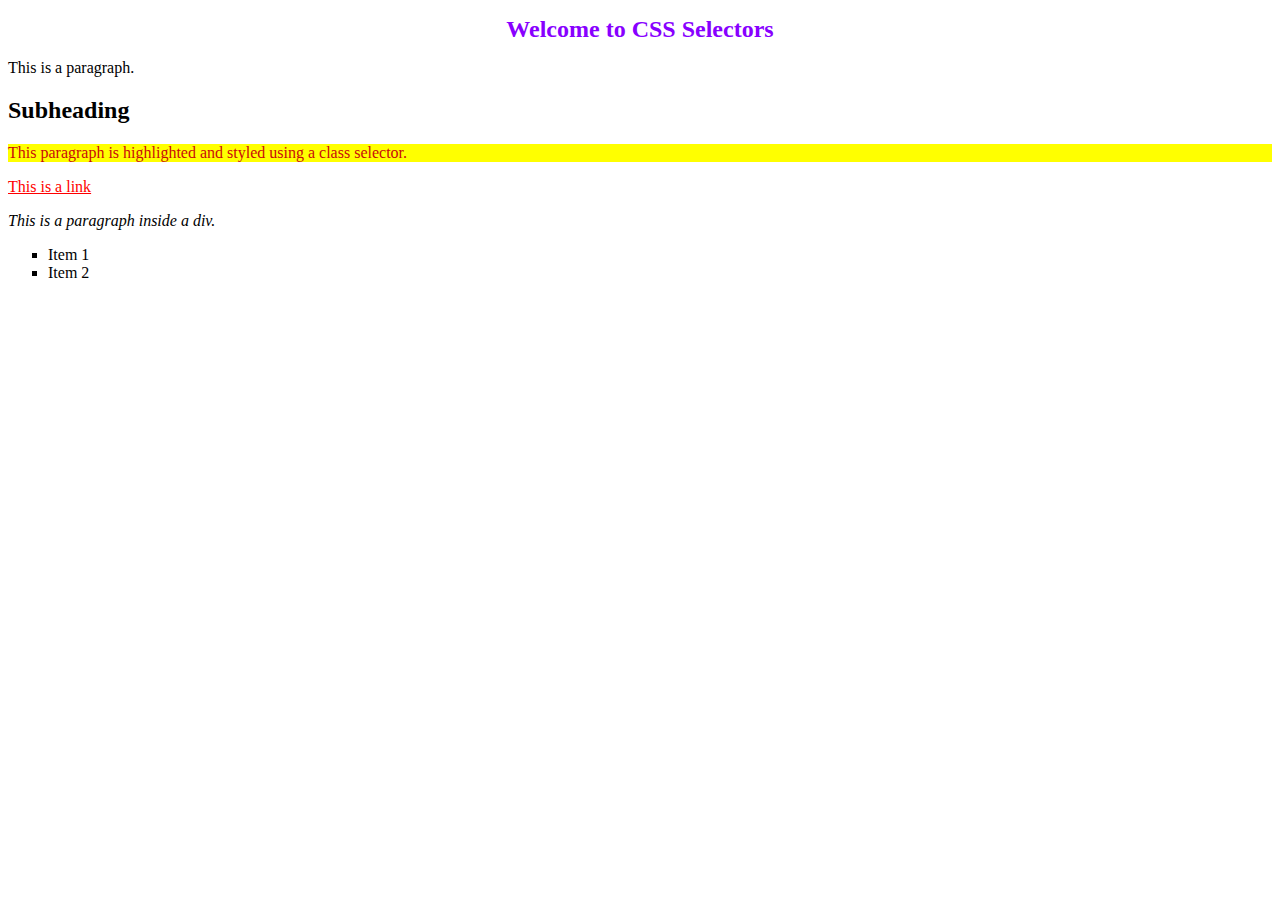
<file: selectorscss.html>
<!DOCTYPE html>
<html lang="en">
<head>
    <meta charset="UTF-8">
    <meta name="viewport" content="width=device-width, initial-scale=1.0">
    <title>css selectors Information</title>
    <style>
        /* Universal selector */
        * {
            box-sizing: border-box ;
        }

        /* Element selector */
        h1 {
            color: rgb(136, 0, 255);
        }

        /* Class selector */
        .highlight {
            background-color: yellow;
        }

        /* ID selector */
        #main-title {
            font-size: 24px;
            text-align: center;
        }

        /* Attribute selector */
        [href] {
            color: red;
        }

        /* Pseudo-class selector */
        a:hover {
            text-decoration: underline;
        }

        /* Descendant selector */
        div p {
            font-style: italic;
        }

        /* Child selector */
        ul > li {
            list-style-type: square;
        }

        /* Adjacent sibling selector */
        h1 + p {
            margin-top: 0;
        }

        /* General sibling selector */
        h2 ~ p {
            color: rgb(201, 10, 10);
        }
    </style>
</head>
<body>
    <h1 id="main-title">Welcome to CSS Selectors</h1>
    <p>This is a paragraph.</p>
    <h2>Subheading</h2>
    <p class="highlight">This paragraph is highlighted and styled using a class selector.</p>
    <a href="#">This is a link</a>
    <div>
        <p>This is a paragraph inside a div.</p>
    </div>
    <ul>
        <li>Item 1</li>
        <li>Item 2</li>
    </ul>
</body>
</html>
</file>
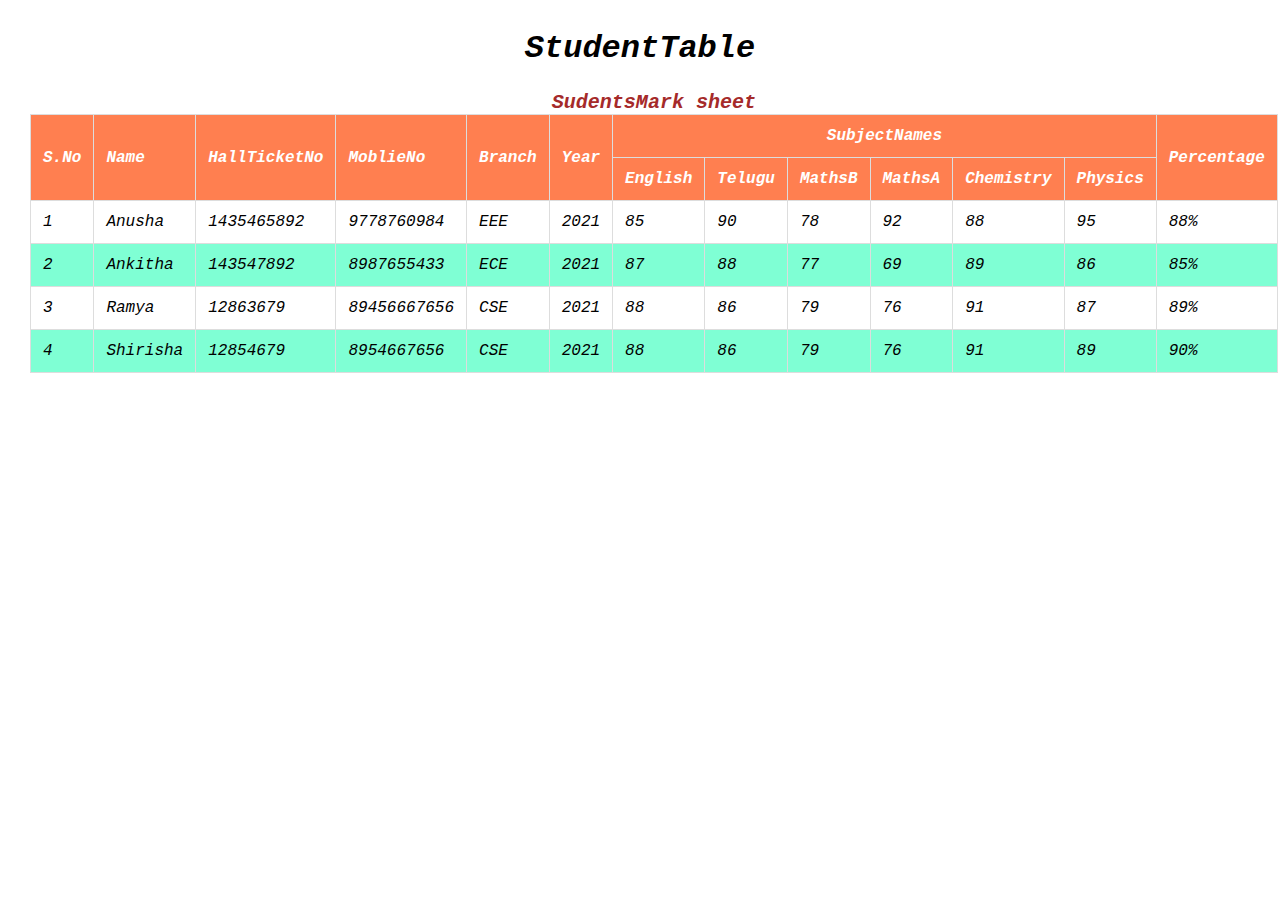
<file: tablecreate.html>
<!DOCTYPE html>
<html lang="en">
<head>
    <meta charset="UTF-8">
    <meta http-equiv="X-UA-Compatible" content="IE=edge">
    <meta name="viewport" content="width=device-width, initial-scale=1.0">
    <title>Tablecreation</title>
    <Style>
       body {
        margin: 30px;
        font-family: 'Courier New', Courier, monospace;
            font-style: oblique;
       }
       h1{
            text-align-last: center;
       }
       th, td {
            padding: 12px;
            border: 1px solid #dddddd;
            text-align: left;
        }

        th {
            background-color: coral;
            color: white;
        }
        tr:nth-child(even) {
            background-color: aquamarine;
        }

        tr:hover {
            background-color: rgb(221, 221, 221);
        }
         table {
            width: 100%;
            border-collapse: collapse;
            margin: 24px 0;
            background-color: #ffffff;
        }
        
        .student-header {
           
            text-align: center;
           
        }
        caption {
            color: brown;
            font-size: 20px;
        }
    </Style>
</head>
<body>
    <h1>StudentTable</h1>
    <table >
        <caption><b>SudentsMark sheet</b></caption>
        <thead>
        <tr>
           
   
        <th rowspan="2">S.No</th>  
          <th rowspan="2">Name</th>  
           <th rowspan="2">HallTicketNo</th> 
           <th rowspan="2">MoblieNo</th> 
           <th rowspan="2">Branch</th> 
           <th rowspan="2">Year</th> 
          <th colspan="6" class="student-header">SubjectNames </th>
          <th rowspan="2">Percentage</th>  
        </tr>
        <tr>
            <th>English</th>
            <th>Telugu</th>
            <th>MathsB</th>
            <th>MathsA</th>
            <th>Chemistry</th>
            <th>Physics</th>
        </tr>
</thead>
<tr>

    <td> 1 </td>
       <td>Anusha </td> 
       <td>1435465892</td> 
       <td>9778760984</td> 
         <td>EEE</td>  
       <td>2021</td> 
        <td>85</td>
                <td>90</td>
                <td>78</td>
                <td>92</td>
                <td>88</td>
                <td>95</td>
                <td>88%</td>
            </tr> 
            <tr>

                <td> 2</td>
                   <td>Ankitha </td> 
                   <td>143547892</td> 
                   <td>8987655433</td> 
                     <td>ECE</td>  
                   <td>2021</td> 
                    <td>87</td>
                            <td>88</td>
                            <td>77</td>
                            <td>69</td>
                            <td>89</td>
                            <td>86</td>
                   <td>85%</td>
                        </tr> 
                        <tr>
                        <td> 3</td>
                        <td>Ramya </td> 
                        <td>12863679</td> 
                        <td>89456667656</td> 
                          <td>CSE</td>  
                        <td>2021</td> 
                         <td>88</td>
                                 <td>86</td>
                                 <td>79</td>
                                 <td>76</td>
                                 <td>91</td>
                                 <td>87</td>
                        <td>89%</td>
                    </tr>
                    <tr>
                        <td> 4</td>
                        <td>Shirisha </td> 
                        <td>12854679</td> 
                        <td>8954667656</td> 
                          <td>CSE</td>  
                        <td>2021</td> 
                         <td>88</td>
                                 <td>86</td>
                                 <td>79</td>
                                 <td>76</td>
                                 <td>91</td>
                                 <td>89</td>
                        <td>90%</td>
                    </tr>
    </table>
</body>
</html>
</file>
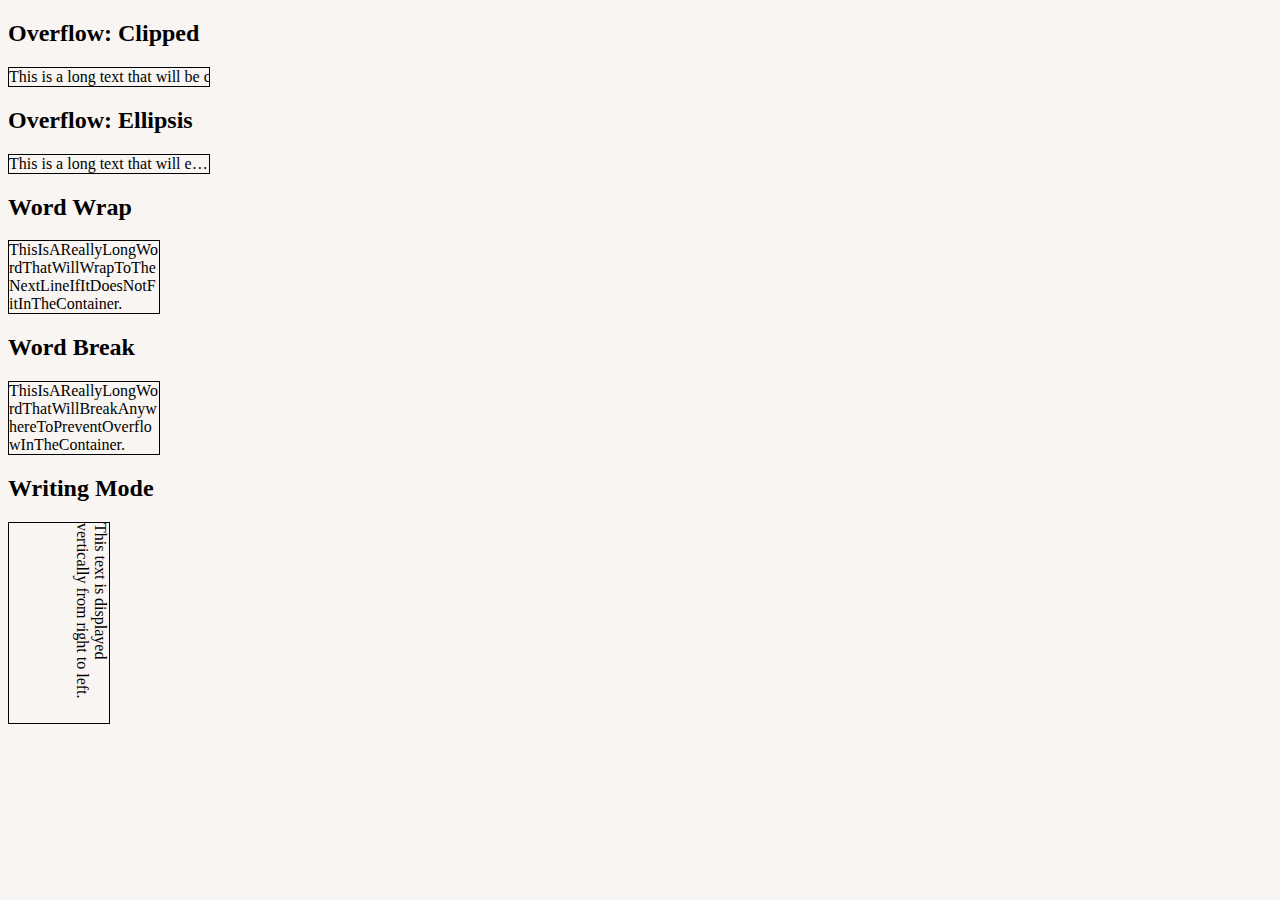
<file: texteffects.html>
<!DOCTYPE html>
<html lang="en">
<head>
    <meta charset="UTF-8">
    <meta name="viewport" content="width=device-width, initial-scale=1.0">
    <title>Text Effects Example</title>
    <style>
        body{
            background-color: rgb(248, 245, 242);
        }
        .overflow-clipped {
            width: 200px;
            white-space: nowrap;
            overflow: hidden;
            text-overflow: clip; /* Clip the text that overflows */
            border: 1px solid #000;
        }

        .overflow-ellipsis {
            width: 200px;
            white-space: nowrap;
            overflow: hidden;
            text-overflow: ellipsis; /* Add ellipsis (...) to overflowed text */
            border: 1px solid #000;
        }

        .word-wrap {
            width: 150px;
            word-wrap: break-word; /* Break long words to fit within container */
            border: 1px solid #000;
        }

        .word-break {
            width: 150px;
            word-break: break-all; /* Break words anywhere to prevent overflow */
            border: 1px solid #000;
        }

        .writing-mode {
            width: 100px;
            height: 200px;
            writing-mode: vertical-rl; /* Vertical right-to-left text */
            border: 1px solid #000;
        }
    </style>
</head>
<body>
    <h2>Overflow: Clipped</h2>
    <div class="overflow-clipped">
        This is a long text that will be clipped if it overflows the container.
    </div>

    <h2>Overflow: Ellipsis</h2>
    <div class="overflow-ellipsis">
        This is a long text that will end with ellipsis if it overflows the container.
    </div>

    <h2>Word Wrap</h2>
    <div class="word-wrap">
        ThisIsAReallyLongWordThatWillWrapToTheNextLineIfItDoesNotFitInTheContainer.
    </div>

    <h2>Word Break</h2>
    <div class="word-break">
        ThisIsAReallyLongWordThatWillBreakAnywhereToPreventOverflowInTheContainer.
    </div>

    <h2>Writing Mode</h2>
    <div class="writing-mode">
        This text is displayed vertically from right to left.
    </div>
</body>
</html>
</file>
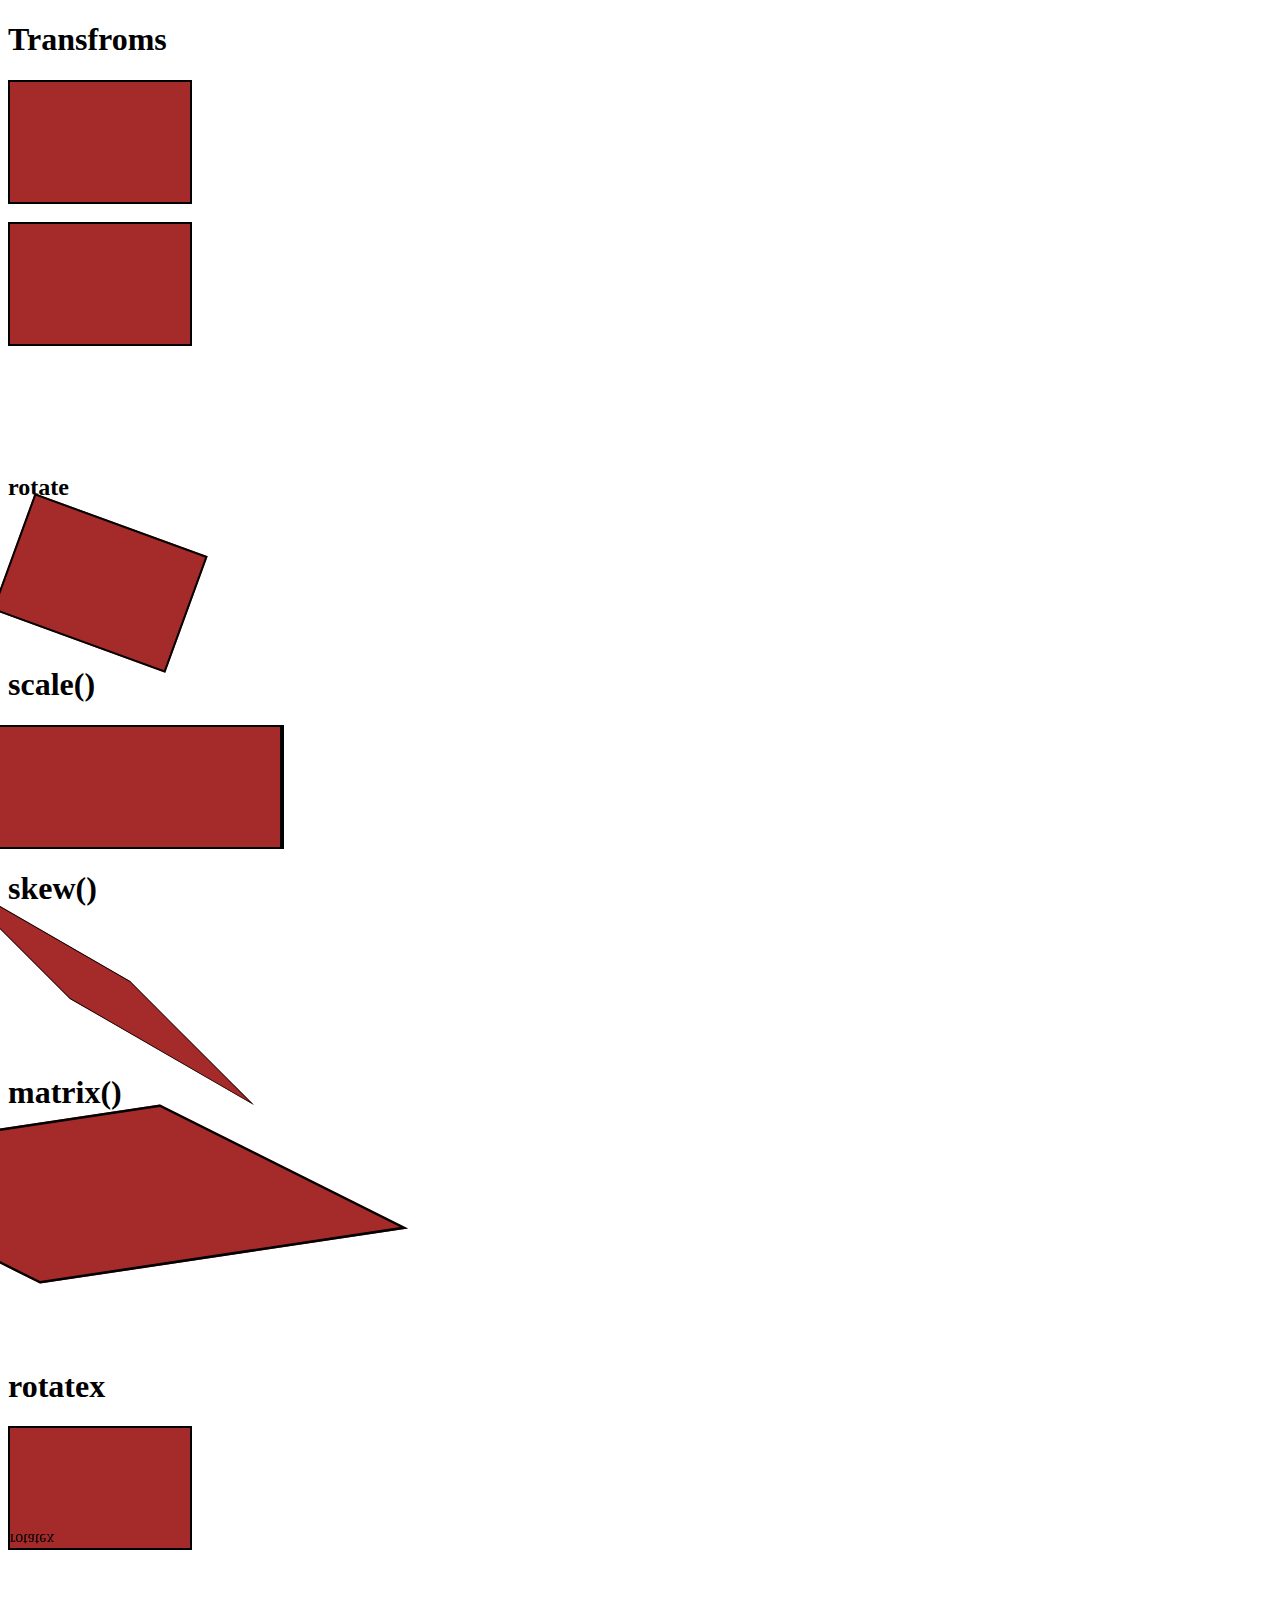
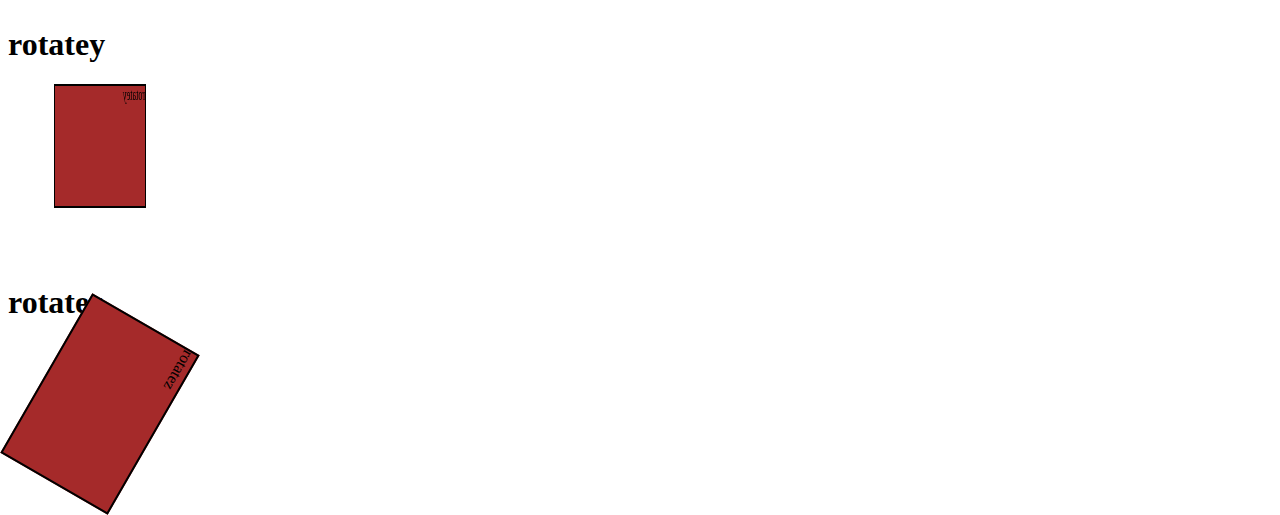
<file: transforms.html>
<!DOCTYPE html>
<html lang="en">
<head>
    <meta charset="UTF-8">
    <meta name="viewport" content="width=device-width, initial-scale=1.0">
    <title>Transforms</title>
    <style>
        div{
            width: 180px;
            height: 120px;
            background-color: brown;
            border: 2px solid black;

        }
        #translate{
            transform: translate(50px,120px);

        }
        #rotate{
            transform: rotate(20deg);
        }
        #scale{
            transform: scale(2,1);
        }
        #skew{
            transform: skew(45deg,30deg);
        }
        #matrix{
            transform: matrix(2,-0.3,2,1,0,0);
        }
        #rotatex{
            transform: rotateX(180deg);
        }
        #rotatey{
            transform: rotatey(120deg);
        }
        #rotatez{
            transform: rotatez(120deg);
        }
    </style>
</head>
<body>
    <h1>Transfroms</h1>
    <div>
       
    </div>
    <br>
    <div id="transform"></div>
    <br>
    <br>
    <br>
    <br>
    <br>
    <br>
    <h2>rotate</h2>
    <div id="rotate">

    </div>
    <h1>scale()</h1>
    <div id="scale">

    </div>
    <h1>skew()</h1>
    <div id="skew">

    </div> 
    <h1>matrix()</h1>
    <div id="matrix">

    </div>
    <br>
    <br>
    <br>
    <br>
    <br>
    <h1>rotatex</h1>
    <div id="rotatex">
rotatex
    </div>
    <br>
    <br>
    <br>
    <h1>rotatey</h1>
    <div id="rotatey">
        rotatey

    </div>
    <br>
    <br>
    <br>
    <h1>rotatez</h1>
    <div id="rotatez">
        rotatez

    </div>
</body>
</html>
</file>
<file: style.css>
/* Reset default margin and padding */
/* Reset some basic styles */
body, h1, h2, p, ul {
    margin: 0;
    padding: 0;
   
}

body {
    font-family: Arial, sans-serif;
    line-height: 1.6;
    background-color: #f4f4f4;
    color: #333;
    margin: 0;
    padding: 0;
}

/* Header styling */
.header {
    background: rgba(0, 0, 0, 0.7);
    color: white;
    padding: 20px;
    text-align: center;
}

.navbar ul {
    list-style: none;
    display: flex;
    justify-content: center;
    gap: 20px;
    text-align: left;
}

.navbar a {
    color: white;
    text-decoration: none;
    padding: 10px 20px;
    background: rgba(255, 165, 0, 0.8);
    border-radius: 5px;
}

.navbar a:hover {
    background: rgba(255, 165, 0, 1);
}

/* Background image and main content styling */
.home {
    background-image: url('C:\Users\Anusha\OneDrive\Pictures\foodimage.jpeg'); /* Replace with your image URL */
    background-size: cover;
    background-position: center;
    height: 50vh;
    display: flex;
    align-items: center;
    justify-content: center;
    color: white;
    text-align: center;
    background-size: 100% 100%;
}

.home .content {
    background: rgba(0, 0, 0, 0.6);
    padding: 20px;
    border-radius: 10px;
}

.btn {
    display: inline-block;
    margin-top: 20px;
    padding: 10px 20px;
    background: orange;
    color: white;
    text-decoration: none;
    border-radius: 5px;
}

.btn:hover {
    background: darkorange;
}

/* Sections styling */
section {
    padding: 60px 20px;
    text-align: center;
}

.menu, .about, .contact {
    background: #f4f4f4;
}

/* Footer styling */
.footer {
    background: #333;
    color: white;
    text-align: center;
    padding: 10px 0;
    position: relative;
    bottom: 0;
    width: 100%;
}
</file>
